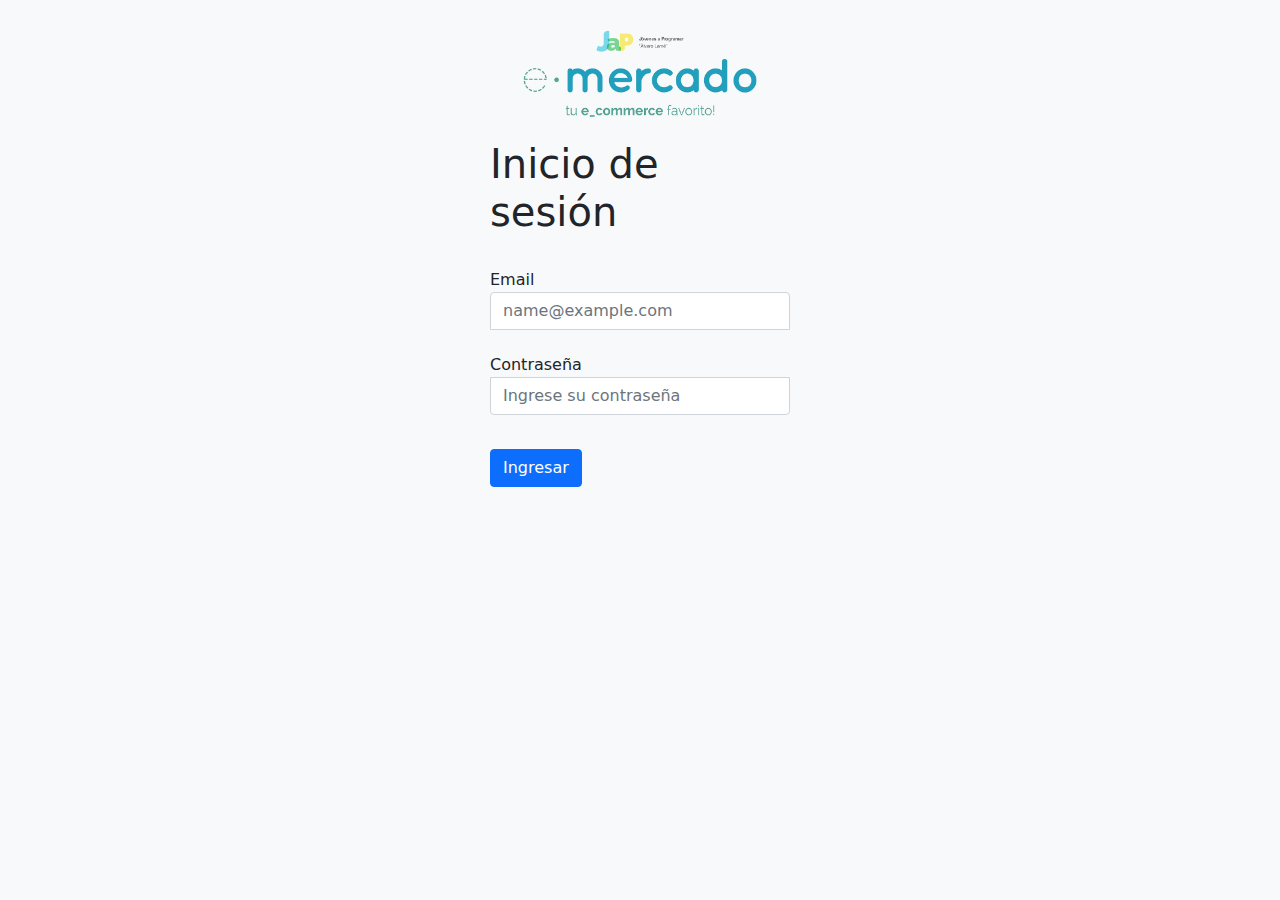
<file: index.html>
<!DOCTYPE html>
<html lang="es">

<head>
  <meta http-equiv="Content-Type" content="text/html; charset=UTF-8">
  <meta name="viewport" content="width=device-width, initial-scale=1, shrink-to-fit=no">
  <title>eMercado - Todo lo que busques está aquí</title>
  
  <link href="https://fonts.googleapis.com/css?family=Raleway:300,300i,400,400i,700,700i,900,900i" rel="stylesheet">
  <link href="css/bootstrap.min.css" rel="stylesheet">
  <link href="css/styles.css" rel="stylesheet">
  <link rel="stylesheet" href="css/login.css">
</head>

<body>
  <div clas="login">
  <main class="page-signin">
    <img src="img\login.png"  width="100%">
    <h1>Inicio de sesión</h1>

    <br>
    <div>
    <label for="email">Email</label>
    <input type="email" id="email" class="form-control"  placeholder="name@example.com", required>
    </div>
    <br>
    
    <div>
      <label for="password">Contraseña</label>
      <input type="password" id= "contraseña" class="form-control" placeholder="Ingrese su contraseña", required>
    </div>
    <br>

    <button class="btn btn-primary" type="button" id= "btnLog" >Ingresar</button>
  </main>
  </div>

  <div class="alert alert-danger alert-dismissible fade" role="alert" id="alert-danger">
    <p>Debe completar todos los campos</p>
    <button type="button" class="btn-close" data-bs-dismiss="alert" aria-label="Close"></button>
  </div>
  
  <script src="js/login.js"></script>
  <script src="js/bootstrap.bundle.min.js"></script>
</body>

</html>
</file>
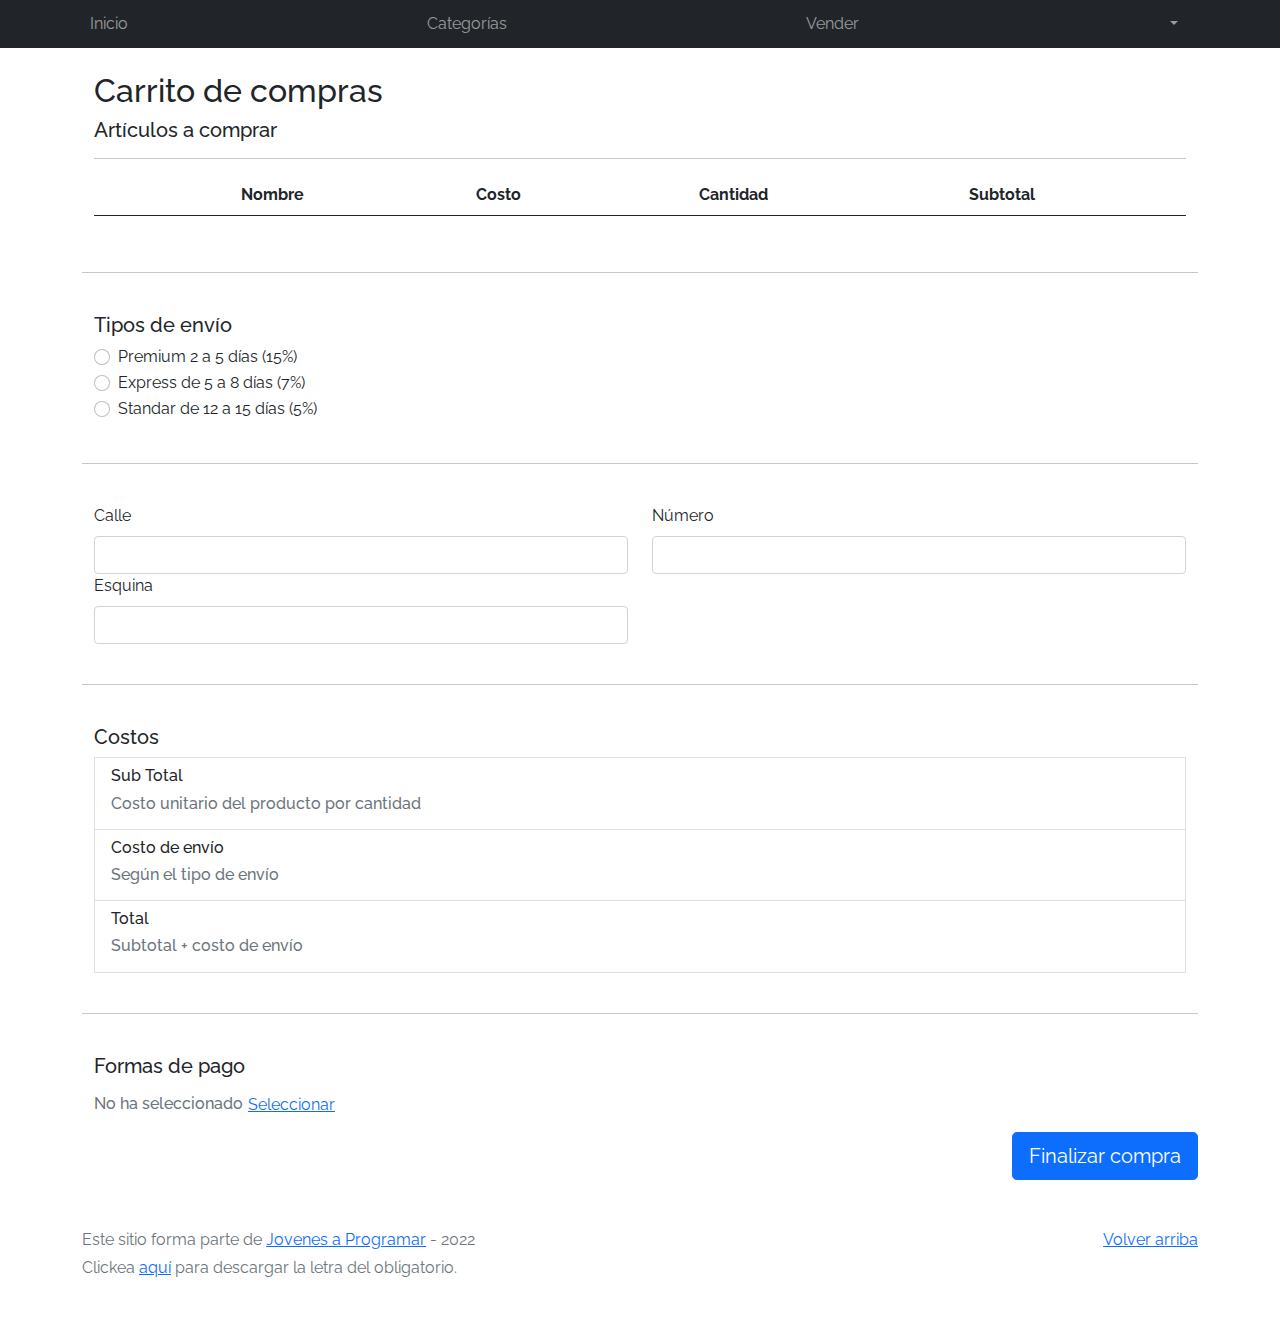
<file: cart.html>
<!DOCTYPE html>
<html lang="es">

<head>
  <meta http-equiv="Content-Type" content="text/html; charset=UTF-8">
  <meta name="viewport" content="width=device-width, initial-scale=1, shrink-to-fit=no">
  <title>eMercado - Todo lo que busques está aquí</title>
  <link href="https://fonts.googleapis.com/css?family=Raleway:300,300i,400,400i,700,700i,900,900i" rel="stylesheet">
  <link href="css/bootstrap.min.css" rel="stylesheet">
  <link href="css/font-awesome.min.css" rel="stylesheet">
  <link href="css/styles.css" rel="stylesheet">
</head>

<body>
  <nav class="navbar navbar-expand-lg navbar-dark bg-dark p-1">
    <div class="container">
      <button class="navbar-toggler" type="button" data-bs-toggle="collapse" data-bs-target="#navbarNav"
        aria-controls="navbarNav" aria-expanded="false" aria-label="Toggle navigation">
        <span class="navbar-toggler-icon"></span>
      </button>
      <div class="collapse navbar-collapse" id="navbarNav">
        <ul class="navbar-nav w-100 justify-content-between">
          <li class="nav-item">
            <a class="nav-link" href="init.html">Inicio</a>
          </li>
          <li class="nav-item">
            <a class="nav-link" href="categories.html">Categorías</a>
          </li>
          <li class="nav-item">
            <a class="nav-link" href="sell.html">Vender</a>
          </li>
          <li class="nav-item">
            <div class="container-fluid">
              <button class="navbar-toggler" type="button" data-bs-toggle="collapse"
                data-bs-target="#navbarNavDarkDropdown" aria-controls="navbarNavDarkDropdown" aria-expanded="false"
                aria-label="Toggle navigation">
                <span class="navbar-toggler-icon"></span>
              </button>
              <div class="collapse navbar-collapse" id="navbarNavDarkDropdown">
                <ul class="navbar-nav">
                  <li class="nav-item dropdown">
                    <a class="nav-link dropdown-toggle" href="#" id="showEmail" role="button" data-bs-toggle="dropdown"
                      aria-expanded="false"></a>
                    <ul class="dropdown-menu dropdown-menu-dark" aria-labelledby="navbarDarkDropdownMenuLink">
                      <li><a class="dropdown-item" href="cart.html">Mi carrito</a></li>
                      <li><a class="dropdown-item" href="my-profile.html">Mi perfil</a></li>
                      <li><a onclick="signOut()" class="dropdown-item" href="index.html">Cerrar sesión</a></li>
                    </ul>
                  </li>
                </ul>
              </div>
            </div>
          </li>
        </ul>
      </div>
    </div>
  </nav>
  <main>
    <div class="container" id="tableContainer">
      <div class="container  col-md-12" id="product-data-container">
        <br>
        <h2>Carrito de compras</h2>
        <h5>Artículos a comprar</h5>
        <hr>
        <table class="table table-hover is-valid" id="tableCart">
          <thead>
            <tr>
              <th class="text-center"></th>
              <th class="text-center">Nombre</th>
              <th class="text-center">Costo</th>
              <th class="text-center">Cantidad</th>
              <th class="text-center">Subtotal</th>
              <th class="text-center"></th>
            </tr>
          </thead>
          <tbody id="tableBody">
          <tbody id="tableBody">
          </tbody>
        </table>
      </div>
      <br>
      <hr>
      <br>
      <div class="container col-md-12" id="formSend">
        <h5>Tipos de envío</h5>
        <div class="checkSend form-check" id="checkSend">
          <input class="typeSendCheck form-check-input" type="radio" name="send" id="premiumSend" value=15
            onclick="costShipping()" required>
          <label class="form-check-label" for="premiumSend">Premium 2 a 5 días (15%)</label>
        </div>
        <div class="checkSend form-check">
          <input class="typeSendCheck form-check-input" type="radio" name="send" id="expressSend" value=7
            onclick="costShipping()" required>
          <label class="form-check-label" for="expressSend">Express de 5 a 8 días (7%)</label>
        </div>
        <div class="checkSend form-check">
          <input class="typeSendCheck form-check-input" type="radio" name="send" id="standarSend" value=5
            onclick="costShipping()" required>
          <label class="form-check-label" for="expressSend">Standar de 12 a 15 días (5%)</label>
        </div>
      </div>
      <div class="invalid-feedback">
        Por favor, seleccione un tipo de envío.
      </div>
      <br>
      <hr>
      <br>
      <div class="container col-md-12" id="adressSend">
        <div class="row">
          <div class="col-6">
            <label for="street" class="form-label">Calle</label>
            <input type="text" class="form-control" aria-label="Street name" id="adressStreet" required>
            <div class="invalid-feedback">
              Por favor, ingrese una calle .
            </div>
          </div>
          <div class="col">
            <label for="number" class="form-label">Número</label>
            <input type="number" class="form-control" aria-label="Number adress" id="adressNumber">
            <div class="invalid-feedback">
              Por favor, ingrese un número.
            </div>
          </div>
          <div class="col-6">
            <label for="corner" class="form-label">Esquina</label>
            <input type="text" class="form-control" aria-label="Corner adress" id="adressCorner">
            <div class="invalid-feedback">
              Por favor, ingrese una esquina.
            </div>
          </div>
        </div>
      </div>
      <br>
      <hr>
      <br>
      <div class="container col-md-12 " id="costContainer">
        <h5>Costos</h5>
        <div class="list-group-item ">
          <div class="row ">
            <div class="col ">
              <div class="d-flex flex-row justify-content-between ">
                <div class="subTotalContainer">
                  <h6>Sub Total</h6>
                  <h6 class="text-muted fs-6">Costo unitario del producto por cantidad</h6>
                </div>
                <div class="d-flex justify-content-end">
                  <span class="p-2" id="subTotalContainer"></span>
                </div>
              </div>
            </div>
          </div>
        </div>
        <div class="list-group-item">
          <div class="row">
            <div class="col">
              <div class="d-flex flex-row  justify-content-between">
                <div>
                  <h6>Costo de envío</h6>
                  <h6 class="text-muted fs-6">Según el tipo de envío</h6>
                </div>
                <div class="d-flex justify-content-end">
                  <span class="p-2" id="shippingCostContainer"></span>
                </div>
              </div>
            </div>
          </div>
        </div>
        <div class="list-group-item">
          <div class="row">
            <div class="col">
              <div class="d-flex flex-row  justify-content-between">
                <div>
                  <h6>Total</h6>
                  <h6 class="text-muted fs-6">Subtotal + costo de envío</h6>
                </div>
                <div class="d-flex justify-content-end">
                  <span class="p-2" id="totalCostContainer"></span>
                </div>
              </div>
            </div>
          </div>
        </div>
      </div>
      <br>
      <hr>
      <br>
      <div class="container" id="paymentFormContainer">
        <h5>Formas de pago</h5>
        <div class="col-sm-12">
          <h6 class="text-muted fs-6" id="selectPayment"><span id="selectPaymentID">No ha seleccionado</span>
            <button type="button" class="btn btn-link ps-0" data-bs-toggle="modal" data-bs-target="#modalTerminos"
              id="btnCheckModal"> Seleccionar</button>
          </h6>
          <div id="invalidCheckFeedback" class="invalid-feedback">
            Debe seleccionar una forma de pago.
          </div>
        </div>

      </div>
      <div class="modal fade" id="modalTerminos" tabindex="-1" role="dialog" aria-labelledby="exampleModalLabel"
        aria-hidden="true">
        <div class="modal-dialog" role="document">
          <div class="modal-content">
            <div class="modal-header">
              <h1 class="modal-title fs-5"><b>Forma de pago</b></h1>
            </div>
            <div class="modal-body">
              <div class="form-check" id="paymentCheck">
                <input class="form-check-input" type="radio" name="paymentForm" id="paymentCard">
                <label class="form-check-label" for="paymentForm1">Tarjeta de crédito</label>
                <hr>
                <div class="row">
                  <div class="col-6">
                    <label for="street">Número de tarjeta</label>
                    <input type="text" class="creditCard form-control " id="cardNumber">
                    <div class="invalid-feedback">
                      Por favor, ingrese el número de su tarjeta.
                    </div>
                  </div>
                  <div class="col">
                    <label for="number">Código de seguridad</label>
                    <input type="text" class="creditCard form-control" id="cardSegurity">
                    <div class="invalid-feedback">
                      Por favor, ingrese el código de seguridad de su tarjeta.
                    </div>
                  </div>
                  <div class="col-6">
                    <label for="corner">Vencimiento (MM/AA)</label>
                    <input type="text" class="creditCard form-control" id="cardExpiration">
                    <div class="invalid-feedback">
                      Por favor, ingrese el vencimiento de su tarjeta.
                    </div>
                  </div>
                </div>
                <br>
                <input class="form-check-input" type="radio" name="paymentForm" id="paymentBank">
                <label class="form-check-label" for="paymentForm2">Transferencia bancaria</label>
                <hr>
                <div class="row">
                  <div class="col-6">
                    <label for="street">Número de cuenta</label>
                    <input type="text" class="form-control" aria-label="bankNumber" id="bankNumber">
                    <div class="invalid-feedback">
                      Por favor, ingrese su número de cuenta bancaria.
                    </div>
                  </div>
                </div>
              </div>
              <hr>
              <div class="modal-footer">
                <button type="button" class="btn btn-secondary" data-bs-dismiss="modal"
                  id="btnClosePayment">Close</button>
              </div>
            </div>
          </div>
        </div>
      </div>
      <div style="text-align: right">
        <button class="btn btn-primary btn-lg btn-block" type="button" id="btnCheckout" onclick="checkout()">Finalizar
          compra</button>
      </div>
    </div>
    </div>
    <div class="alert alert-success alert-dismissible fade" role="alert" id="alert-success">
      <p>¡Has comprado con éxito!</p>
      <button id="btn-close-success-alert" type="button" class="btn-close" data-bs-dismiss="alert" aria-label="Close"></button>
    </div>
    <div class="alert alert-danger alert-dismissible fade" role="alert" id="alert-danger">
      <p>Por favor, verifique que todos los campos sean válidos.</p>
      <button type="button" class="btn-close" data-bs-dismiss="alert" aria-label="Close"></button>
    </div>
  </main>
  <footer class="text-muted">
    <div class="container">
      <p class="float-end">
        <a href="#">Volver arriba</a>
      </p>
      <p>Este sitio forma parte de <a href="https://jovenesaprogramar.edu.uy/" target="_blank">Jovenes a Programar</a> -
        2022</p>
      <p>Clickea <a target="_blank" href="Letra.pdf">aquí</a> para descargar la letra del obligatorio.</p>
    </div>
  </footer>
  <div id="spinner-wrapper">
    <div class="lds-ring">
      <div></div>
      <div></div>
      <div></div>
      <div></div>
    </div>
  </div>
  <script src="js/bootstrap.bundle.min.js"></script>
  <script src="js/init.js"></script>
  <script src="js/cart.js"></script>
</body>

</html>
</file>
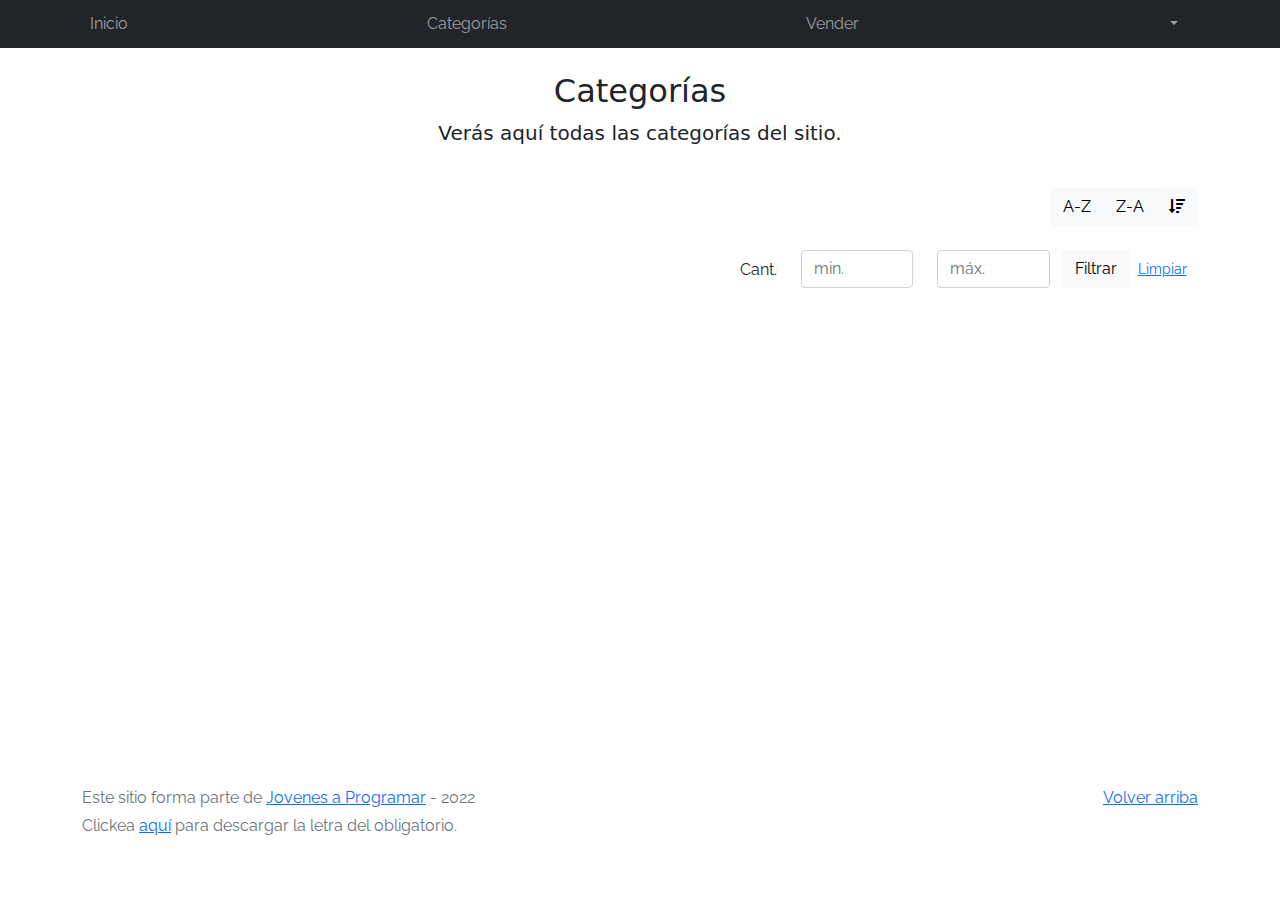
<file: categories.html>
<!DOCTYPE html>
<html lang="es">

<head>
  <meta http-equiv="Content-Type" content="text/html; charset=UTF-8">
  <meta name="viewport" content="width=device-width, initial-scale=1, shrink-to-fit=no">
  <title>eMercado - Todo lo que busques está aquí</title>

  <link href="https://fonts.googleapis.com/css?family=Raleway:300,300i,400,400i,700,700i,900,900i" rel="stylesheet">
  <link href="css/font-awesome.min.css" rel="stylesheet">
  <link href="css/bootstrap.min.css" rel="stylesheet">
  <link href="css/styles.css" rel="stylesheet">
</head>

<body>
  <nav class="navbar navbar-expand-lg navbar-dark bg-dark p-1">
    <div class="container">
      <button class="navbar-toggler" type="button" data-bs-toggle="collapse" data-bs-target="#navbarNav"
        aria-controls="navbarNav" aria-expanded="false" aria-label="Toggle navigation">
        <span class="navbar-toggler-icon"></span>
      </button>
      <div class="collapse navbar-collapse" id="navbarNav">
        <ul class="navbar-nav w-100 justify-content-between">
          <li class="nav-item">
            <a class="nav-link" href="init.html">Inicio</a>
          </li>
          <li class="nav-item">
            <a class="nav-link" href="categories.html">Categorías</a>
          </li>
          <li class="nav-item">
            <a class="nav-link" href="sell.html">Vender</a>
          </li>
          <li class="nav-item">
            <div class="container-fluid">
              <button class="navbar-toggler" type="button" data-bs-toggle="collapse"
                data-bs-target="#navbarNavDarkDropdown" aria-controls="navbarNavDarkDropdown" aria-expanded="false"
                aria-label="Toggle navigation">
                <span class="navbar-toggler-icon"></span>
              </button>
              <div class="collapse navbar-collapse" id="navbarNavDarkDropdown">
                <ul class="navbar-nav">
                  <li class="nav-item dropdown">
                    <a class="nav-link dropdown-toggle" href="#" id="showEmail" role="button" data-bs-toggle="dropdown"
                      aria-expanded="false"></a>
                    <ul class="dropdown-menu dropdown-menu-dark" aria-labelledby="navbarDarkDropdownMenuLink">
                      <li><a class="dropdown-item" href="cart.html">Mi carrito</a></li>
                      <li><a class="dropdown-item" href="my-profile.html">Mi perfil</a></li>
                      <li><a onclick="signOut()" class="dropdown-item" href="index.html">Cerrar sesión</a></li>
                    </ul>
                  </li>
                </ul>
              </div>
            </div>
          </li>
        </ul>
      </div>
    </div>
  </nav>
  <main class="pb-5">
    <div class="text-center p-4">
      <h2>Categorías</h2>
      <p class="lead">Verás aquí todas las categorías del sitio.</p>
    </div>
    <div class="container">
      <div class="row">
        <div class="col text-end">
          <div class="btn-group btn-group-toggle mb-4" data-bs-toggle="buttons">
            <input type="radio" class="btn-check" name="options" id="sortAsc">
            <label class="btn btn-light" for="sortAsc">A-Z</label>
            <input type="radio" class="btn-check" name="options" id="sortDesc">
            <label class="btn btn-light" for="sortDesc">Z-A</label>
            <input type="radio" class="btn-check" name="options" id="sortByCount" checked>
            <label class="btn btn-light" for="sortByCount"><i class="fas fa-sort-amount-down mr-1"></i></label>
          </div>
        </div>
      </div>
      <div class="row">
        <div class="col-lg-6 offset-lg-6 col-md-12 mb-1 container">
          <div class="row container p-0 m-0">
            <div class="col">
              <p class="font-weight-normal text-end my-2">Cant.</p>
            </div>
            <div class="col">
              <input class="form-control" type="number" placeholder="min." id="rangeFilterCountMin">
            </div>
            <div class="col">
              <input class="form-control" type="number" placeholder="máx." id="rangeFilterCountMax">
            </div>
            <div class="col-3 p-0">
              <div class="btn-group" role="group">
                <button class="btn btn-light btn-block" id="rangeFilterCount">Filtrar</button>
                <button class="btn btn-link btn-sm" id="clearRangeFilter">Limpiar</button>
              </div>
            </div>
          </div>
        </div>
      </div>
      <div class="row">
        <div class="list-group" id="cat-list-container">
        </div>
      </div>
    </div>
  </main>
  <footer class="text-muted">
    <div class="container">
      <p class="float-end">
        <a href="#">Volver arriba</a>
      </p>
      <p>Este sitio forma parte de <a href="https://jovenesaprogramar.edu.uy/" target="_blank">Jovenes a Programar</a> -
        2022</p>
      <p>Clickea <a target="_blank" href="Letra.pdf">aquí</a> para descargar la letra del obligatorio.</p>
    </div>
  </footer>
  <div id="spinner-wrapper">
    <div class="lds-ring">
      <div></div>
      <div></div>
      <div></div>
      <div></div>
    </div>
  </div>
  <script src="js/bootstrap.bundle.min.js"></script>
  <script src="js/init.js"></script>
  <script src="js/categories.js"></script>
</body>

</html>
</file>
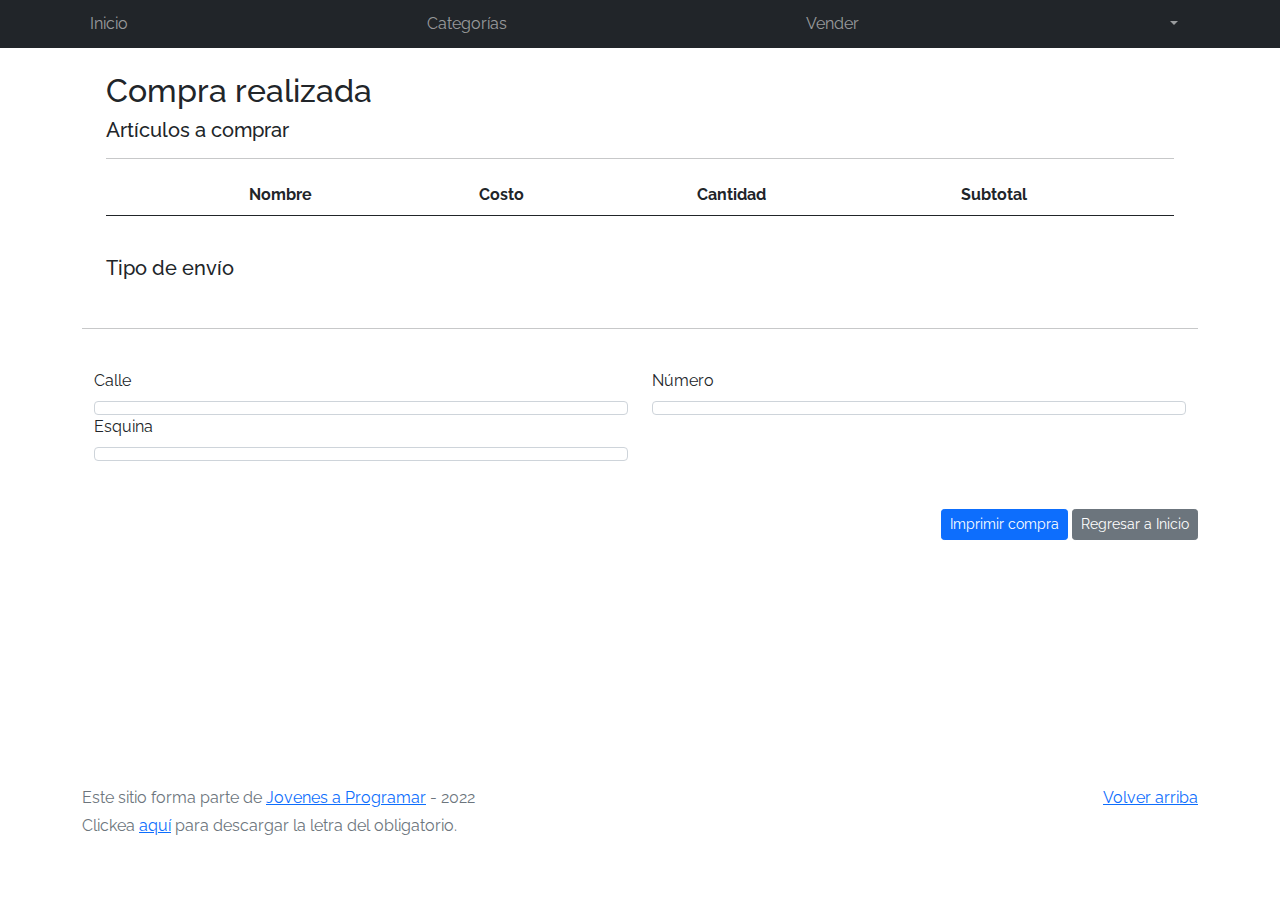
<file: finalcart.html>
<!DOCTYPE html>
<html lang="es">

<head>
  <meta http-equiv="Content-Type" content="text/html; charset=UTF-8">
  <meta name="viewport" content="width=device-width, initial-scale=1, shrink-to-fit=no">
  <title>eMercado - Todo lo que busques está aquí</title>
  <link href="https://fonts.googleapis.com/css?family=Raleway:300,300i,400,400i,700,700i,900,900i" rel="stylesheet">
  <link href="css/bootstrap.min.css" rel="stylesheet">
  <link href="css/styles.css" rel="stylesheet">
  <style>
    .bd-placeholder-img {
      font-size: 1.125rem;
      text-anchor: middle;
      -webkit-user-select: none;
      -moz-user-select: none;
      -ms-user-select: none;
      user-select: none;
    }

    @media (min-width: 768px) {
      .bd-placeholder-img-lg {
        font-size: 3.5rem;
      }
    }
  </style>
</head>

<body>
  <nav class="navbar navbar-expand-lg navbar-dark bg-dark p-1">
    <div class="container">
      <button class="navbar-toggler" type="button" data-bs-toggle="collapse" data-bs-target="#navbarNav"
        aria-controls="navbarNav" aria-expanded="false" aria-label="Toggle navigation">
        <span class="navbar-toggler-icon"></span>
      </button>
      <div class="collapse navbar-collapse" id="navbarNav">
        <ul class="navbar-nav w-100 justify-content-between">
          <li class="nav-item">
            <a class="nav-link" href="init.html">Inicio</a>
          </li>
          <li class="nav-item">
            <a class="nav-link" href="categories.html">Categorías</a>
          </li>
          <li class="nav-item">
            <a class="nav-link" href="sell.html">Vender</a>
          </li>
          <li class="nav-item">
            <div class="container-fluid">
              <button class="navbar-toggler" type="button" data-bs-toggle="collapse"
                data-bs-target="#navbarNavDarkDropdown" aria-controls="navbarNavDarkDropdown" aria-expanded="false"
                aria-label="Toggle navigation">
                <span class="navbar-toggler-icon"></span>
              </button>
              <div class="collapse navbar-collapse" id="navbarNavDarkDropdown">
                <ul class="navbar-nav">
                  <li class="nav-item dropdown">
                    <a class="nav-link dropdown-toggle" href="#" id="showEmail" role="button" data-bs-toggle="dropdown"
                      aria-expanded="false"></a>
                    <ul class="dropdown-menu dropdown-menu-dark" aria-labelledby="navbarDarkDropdownMenuLink">
                      <li><a class="dropdown-item" href="cart.html">Mi carrito</a></li>
                      <li><a class="dropdown-item" href="my-profile.html">Mi perfil</a></li>
                      <li><a onclick="signOut()" class="dropdown-item" href="index.html">Cerrar sesión</a></li>
                    </ul>
                  </li>
                </ul>
              </div>
            </div>
          </li>
        </ul>
      </div>
    </div>
  </nav>
  <main>
    <div class="container">
      <div class="container" id="tableContainer">
        <div class="container" id="product-data-container">
          <br>
          <h2>Compra realizada</h2>
          <h5>Artículos a comprar</h5>
          <hr>
          <table class="table" id="tableCart">
            <thead>
              <tr>
                <th class="text-center"></th>
                <th class="text-center">Nombre</th>
                <th class="text-center">Costo</th>
                <th class="text-center">Cantidad</th>
                <th class="text-center">Subtotal</th>
                <th class="text-center"></th>
              </tr>
            </thead>
            <tbody id="tableBodyShippin">
            </tbody>
          </table>
        </div>
        <br>
        <div class="container" id="formSend">
          <h5>Tipo de envío</h5>
          <h6><span id="typeSendShipping"></h6></span>
        </div>
      </div>
      <br>
      <hr>
      <br>
      <div class="container" id="adressSend">
        <div class="row">
          <div class="col-6">
            <label for="street" class="form-label">Calle</label>
            <div type="text" class="form-control" aria-label="Street name" id="adressStreetShipping"></div>
          </div>
          <br>
          <div class="col">
            <label for="number" class="form-label">Número</label>
            <div type="number" class="form-control" aria-label="Number adress" id="adressNumberShipping"></div>
          </div>
          <br>

          <div class="col-6">
            <label for="corner" class="form-label">Esquina</label>
            <div type="text" class="form-control" aria-label="Corner adress" id="adressCornerShipping"></div>
          </div>
        </div>
      </div>
      <br>
      <br>
      <div style="text-align: right">
        <button class="btn btn-primary btn-sm btn-block" type="button" id="btnSharp" onclick="checkout()">Imprimir compra</button>
        <button class="btn btn-secondary btn-sm btn-block" type="button" id="btnInit" onclick="checkout()">Regresar
          a Inicio</button>
      </div>
    </div>
  </main>
  <footer class="text-muted">
    <div class="container">
      <p class="float-end">
        <a href="#">Volver arriba</a>
      </p>
      <p>Este sitio forma parte de <a href="https://jovenesaprogramar.edu.uy/" target="_blank">Jovenes a Programar</a> -
        2022</p>
      <p>Clickea <a target="_blank" href="Letra.pdf">aquí</a> para descargar la letra del obligatorio.</p>
    </div>
  </footer>
  <script src="js/bootstrap.bundle.min.js"></script>
  <script src="js/init.js"></script>
  <script src="js/finalcart.js"></script>
</body>

</html>
</file>
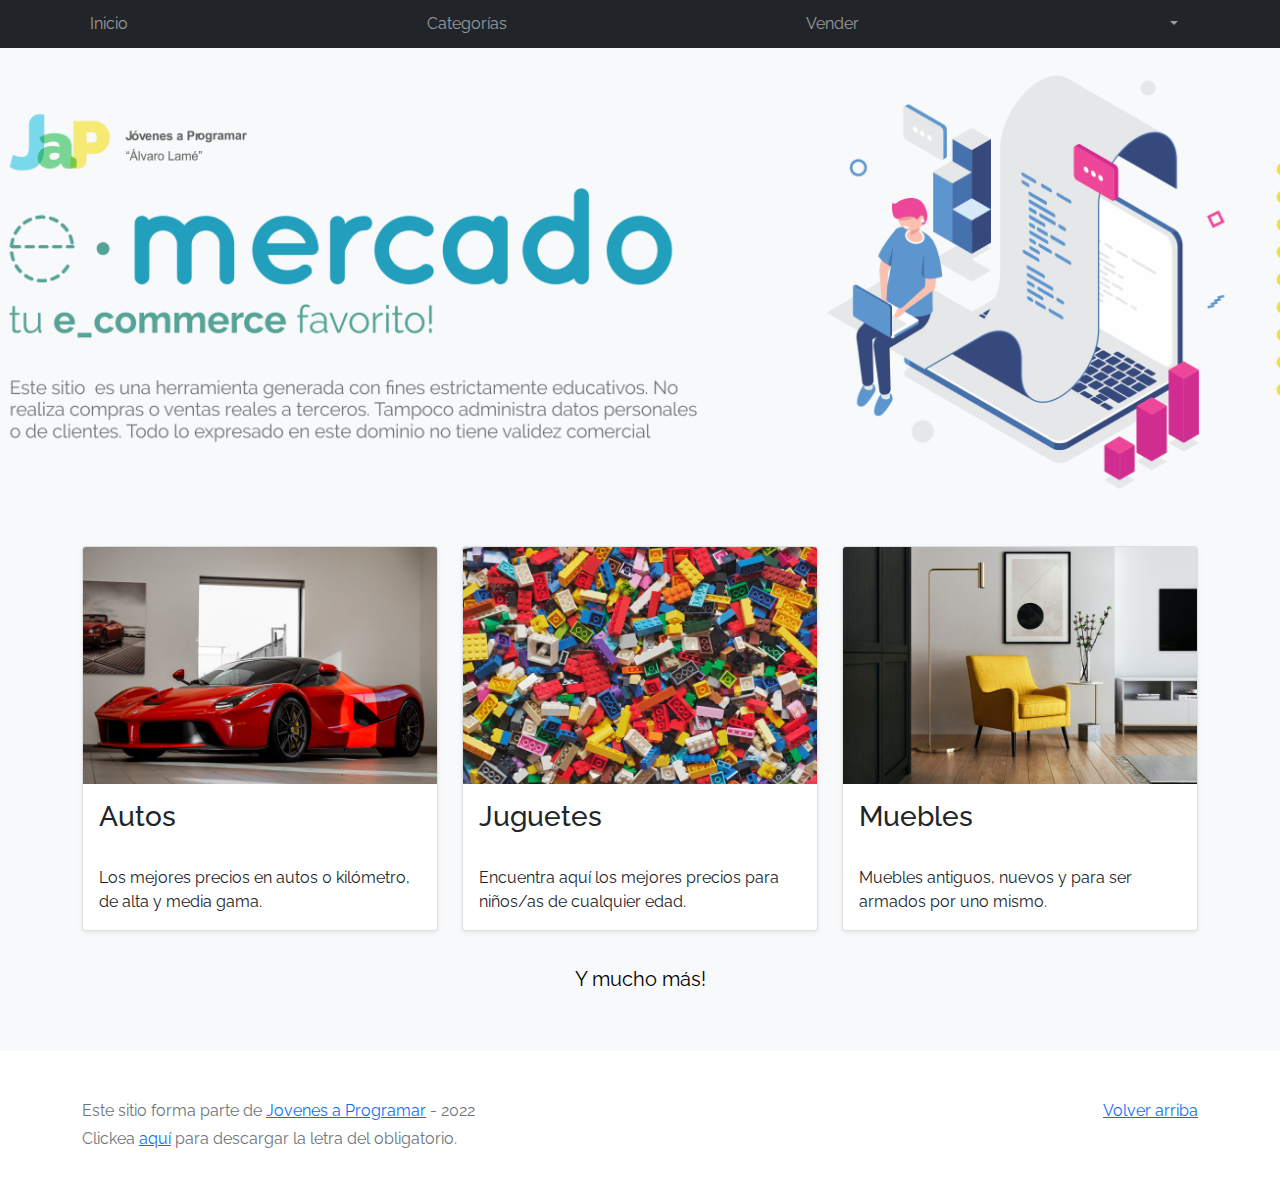
<file: init.html>
<!DOCTYPE html>
<html lang="es">
<head>
  <meta http-equiv="Content-Type" content="text/html; charset=UTF-8">
  <meta name="viewport" content="width=device-width, initial-scale=1, shrink-to-fit=no">
  <title>eMercado - Todo lo que busques está aquí</title>

  <link href="https://fonts.googleapis.com/css?family=Raleway:300,300i,400,400i,700,700i,900,900i" rel="stylesheet">
  <link href="css/bootstrap.min.css" rel="stylesheet">
  <link href="css/styles.css" rel="stylesheet">
</head>
<body>
  <nav class="navbar navbar-expand-lg navbar-dark bg-dark p-1">
    <div class="container">
      <button class="navbar-toggler" type="button" data-bs-toggle="collapse" data-bs-target="#navbarNav"
        aria-controls="navbarNav" aria-expanded="false" aria-label="Toggle navigation">
        <span class="navbar-toggler-icon"></span>
      </button>
      <div class="collapse navbar-collapse" id="navbarNav">
        <ul class="navbar-nav w-100 justify-content-between">
          <li class="nav-item">
            <a class="nav-link" href="init.html">Inicio</a>
          </li>
          <li class="nav-item">
            <a class="nav-link" href="categories.html">Categorías</a>
          </li>
          <li class="nav-item">
            <a class="nav-link" href="sell.html">Vender</a>
          </li>
          <li class="nav-item">
            <div class="container-fluid">
              <button class="navbar-toggler" type="button" data-bs-toggle="collapse"
                data-bs-target="#navbarNavDarkDropdown" aria-controls="navbarNavDarkDropdown" aria-expanded="false"
                aria-label="Toggle navigation">
                <span class="navbar-toggler-icon"></span>
              </button>
              <div class="collapse navbar-collapse" id="navbarNavDarkDropdown">
                <ul class="navbar-nav">
                  <li class="nav-item dropdown">
                    <a class="nav-link dropdown-toggle" href="#" id="showEmail" role="button" data-bs-toggle="dropdown"
                      aria-expanded="false"></a>
                    <ul class="dropdown-menu dropdown-menu-dark" aria-labelledby="navbarDarkDropdownMenuLink">
                      <li><a class="dropdown-item" href="cart.html">Mi carrito</a></li>
                      <li><a class="dropdown-item" href="my-profile.html">Mi perfil</a></li>
                      <li><a onclick="signOut()" class="dropdown-item" href="index.html">Cerrar sesión</a></li>
                    </ul>
                  </li>
                </ul>
              </div>
            </div>
          </li>
        </ul>
      </div>
    </div>
  </nav>
  <main>
    <div class="jumbotron text-center"></div>
    <div class="album py-5 bg-light">
      <div class="container">
        <div class="row">
          <div class="col-md-4">
            <div class="card mb-4 shadow-sm custom-card cursor-active" id="autos">
              <img class="bd-placeholder-img card-img-top" src="img/cars_index.jpg"
                alt="Imgagen representativa de la categoría 'Autos'">
              <h3 class="m-3">Autos</h3>
              <div class="card-body">
                <p class="card-text">Los mejores precios en autos 0 kilómetro, de alta y media gama.</p>
              </div>
            </div>
          </div>
          <div class="col-md-4">
            <div class="card mb-4 shadow-sm custom-card cursor-active" id="juguetes">
              <img class="bd-placeholder-img card-img-top" src="img/toys_index.jpg"
                alt="Imgagen representativa de la categoría 'Juguetes'">
              <h3 class="m-3">Juguetes</h3>
              <div class="card-body">
                <p class="card-text">Encuentra aquí los mejores precios para niños/as de cualquier edad.</p>
              </div>
            </div>
          </div>
          <div class="col-md-4">
            <div class="card mb-4 shadow-sm custom-card cursor-active" id="muebles">
              <img class="bd-placeholder-img card-img-top" src="img/furniture_index.jpg"
                alt="Imgagen representativa de la categoría 'Muebles'">
              <h3 class="m-3">Muebles</h3>
              <div class="card-body">
                <p class="card-text">Muebles antiguos, nuevos y para ser armados por uno mismo.</p>
              </div>
            </div>
          </div>
        </div>
        <div class="row">
          <a class="btn btn-light btn-lg btn-block" href="categories.html">Y mucho más!</a>
        </div>
      </div>
    </div>
  </main>
  <footer class="text-muted">
    <div class="container">
      <p class="float-end">
        <a href="#">Volver arriba</a>
      </p>
      <p>Este sitio forma parte de <a href="https://jovenesaprogramar.edu.uy/" target="_blank">Jovenes a Programar</a> -
        2022</p>
      <p>Clickea <a target="_blank" href="Letra.pdf">aquí</a> para descargar la letra del obligatorio.</p>
    </div>
  </footer>
  <script src="js/bootstrap.bundle.min.js"></script>
  <script src="js/index.js"></script>
  <script src="js/init.js"></script>
</body>

</html>
</file>
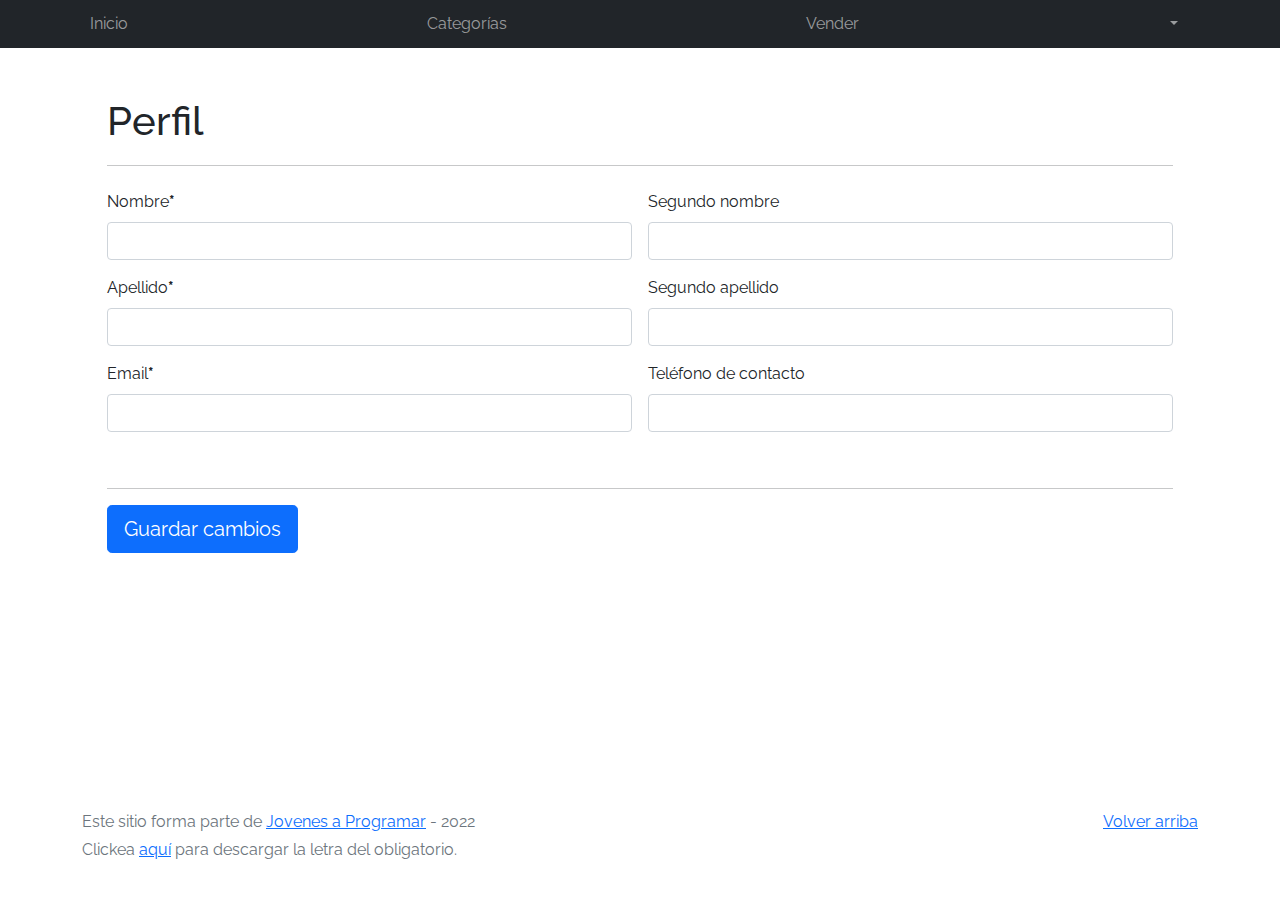
<file: my-profile.html>
<!DOCTYPE html>
<html lang="es">

<head>
  <meta http-equiv="Content-Type" content="text/html; charset=UTF-8">
  <meta name="viewport" content="width=device-width, initial-scale=1, shrink-to-fit=no">
  <title>eMercado - Todo lo que busques está aquí</title>
  <link href="https://fonts.googleapis.com/css?family=Raleway:300,300i,400,400i,700,700i,900,900i" rel="stylesheet">
  <link href="css/bootstrap.min.css" rel="stylesheet">
  <link href="css/styles.css" rel="stylesheet">
  <style>
    .bd-placeholder-img {
      font-size: 1.125rem;
      text-anchor: middle;
      -webkit-user-select: none;
      -moz-user-select: none;
      -ms-user-select: none;
      user-select: none;
    }

    @media (min-width: 768px) {
      .bd-placeholder-img-lg {
        font-size: 3.5rem;
      }
    }
  </style>
</head>

<body>
  <nav class="navbar navbar-expand-lg navbar-dark bg-dark p-1">
    <div class="container">
      <button class="navbar-toggler" type="button" data-bs-toggle="collapse" data-bs-target="#navbarNav"
        aria-controls="navbarNav" aria-expanded="false" aria-label="Toggle navigation">
        <span class="navbar-toggler-icon"></span>
      </button>
      <div class="collapse navbar-collapse" id="navbarNav">
        <ul class="navbar-nav w-100 justify-content-between">
          <li class="nav-item">
            <a class="nav-link" href="init.html">Inicio</a>
          </li>
          <li class="nav-item">
            <a class="nav-link" href="categories.html">Categorías</a>
          </li>
          <li class="nav-item">
            <a class="nav-link" href="sell.html">Vender</a>
          </li>
          <li class="nav-item">
            <div class="container-fluid">
              <button class="navbar-toggler" type="button" data-bs-toggle="collapse"
                data-bs-target="#navbarNavDarkDropdown" aria-controls="navbarNavDarkDropdown" aria-expanded="false"
                aria-label="Toggle navigation">
                <span class="navbar-toggler-icon"></span>
              </button>
              <div class="collapse navbar-collapse" id="navbarNavDarkDropdown">
                <ul class="navbar-nav">
                  <li class="nav-item dropdown">
                    <a class="nav-link dropdown-toggle" href="#" id="showEmail" role="button" data-bs-toggle="dropdown"
                      aria-expanded="false"></a>
                    <ul class="dropdown-menu dropdown-menu-dark" aria-labelledby="navbarDarkDropdownMenuLink">
                      <li><a class="dropdown-item" href="cart.html">Mi carrito</a></li>
                      <li><a class="dropdown-item" href="my-profile.html">Mi perfil</a></li>
                      <li><a onclick="signOut()" class="dropdown-item" href="index.html">Cerrar sesión</a></li>
                    </ul>
                  </li>
                </ul>
              </div>
            </div>
          </li>
        </ul>
      </div>
    </div>
  </nav>
  <main>
    <div class="container">
      <form action="#" method="get" class="row mt-4">
        <div class="col" style="margin: 25px">
          <div class="row g-3" style="margin-bottom: -20px">
            <div class="col-sm-6">
              <h1 class="mb-3">Perfil</h1>
              <h5 class="mb-3" id="idProfile"></h5>
            </div>
           
          </div>
          <hr class="my-4">
          <div class="row g-3">
            <div class="col-sm-6">
              <label for="name" class="form-label">Nombre<b>*</b></label>
              <input type="text" class="form-control" id="userName" required>
              <div class="invalid-feedback">
                Por favor, ingrese su nombre.
              </div>
            </div>
            <div class="col-sm-6">
              <label for="secondName" class="form-label">Segundo nombre</label>
              <input type="text" class="form-control" id="userSecondName">
            </div>

            <div class="col-sm-6">
              <label for="lastname" class="form-label">Apellido<b>*</b></label>
              <input type="text" class="form-control" id="userLastname">
              <div class="invalid-feedback">
                Por favor, ingrese su apellido.
              </div>
            </div>

            <div class="col-sm-6">
              <label for="secondLastname" class="form-label">Segundo apellido</label>
              <input type="text" class="form-control" id="userSecondLastname">
            </div>

            <div class="col-sm-6">
              <label for="email" class="form-label">Email<b>*</b></label>
              <input type="email" class="form-control" id="userEmail">
              <div class="invalid-feedback">
                Por favor, ingrese su e-mail.
              </div>
            </div>

            <div class="col-sm-6">
              <label for="number" class="form-label">Teléfono de contacto</label>
              <input type="phone" class="form-control" id="userPhoneNumber">
            </div>
           
            <div>
              <br>
              <hr>
              <button class="btn btn-primary btn-lg btn-block" type="button" id="btnSaveProfile">Guardar
                cambios</button>
            </div>
          </div>
        </div>
        <div class="alert alert-success alert-dismissible fade" role="alert" id="alert-success">
          <p>Se ha registrado correctamente</p>
          <button type="button" class="btn-close" data-bs-dismiss="alert" aria-label="Close"></button>
        </div>
        <div class="alert alert-danger alert-dismissible fade" role="alert" id="alert-danger">
          <p>Por favor, revise los campos obligatorios.</p>
          <button type="button" class="btn-close" data-bs-dismiss="alert" aria-label="Close"></button>
        </div>

      </form>
    </div>
    </div>
  </main>
  <footer class="text-muted">
    <div class="container">
      <p class="float-end">
        <a href="#">Volver arriba</a>
      </p>
      <p>Este sitio forma parte de <a href="https://jovenesaprogramar.edu.uy/" target="_blank">Jovenes a Programar</a> -
        2022</p>
      <p>Clickea <a target="_blank" href="Letra.pdf">aquí</a> para descargar la letra del obligatorio.</p>
    </div>
  </footer>
  <script src="js/bootstrap.bundle.min.js"></script>
  <script src="js/init.js"></script>
  <script src="js/my-profile.js"></script>
</body>

</html>
</file>
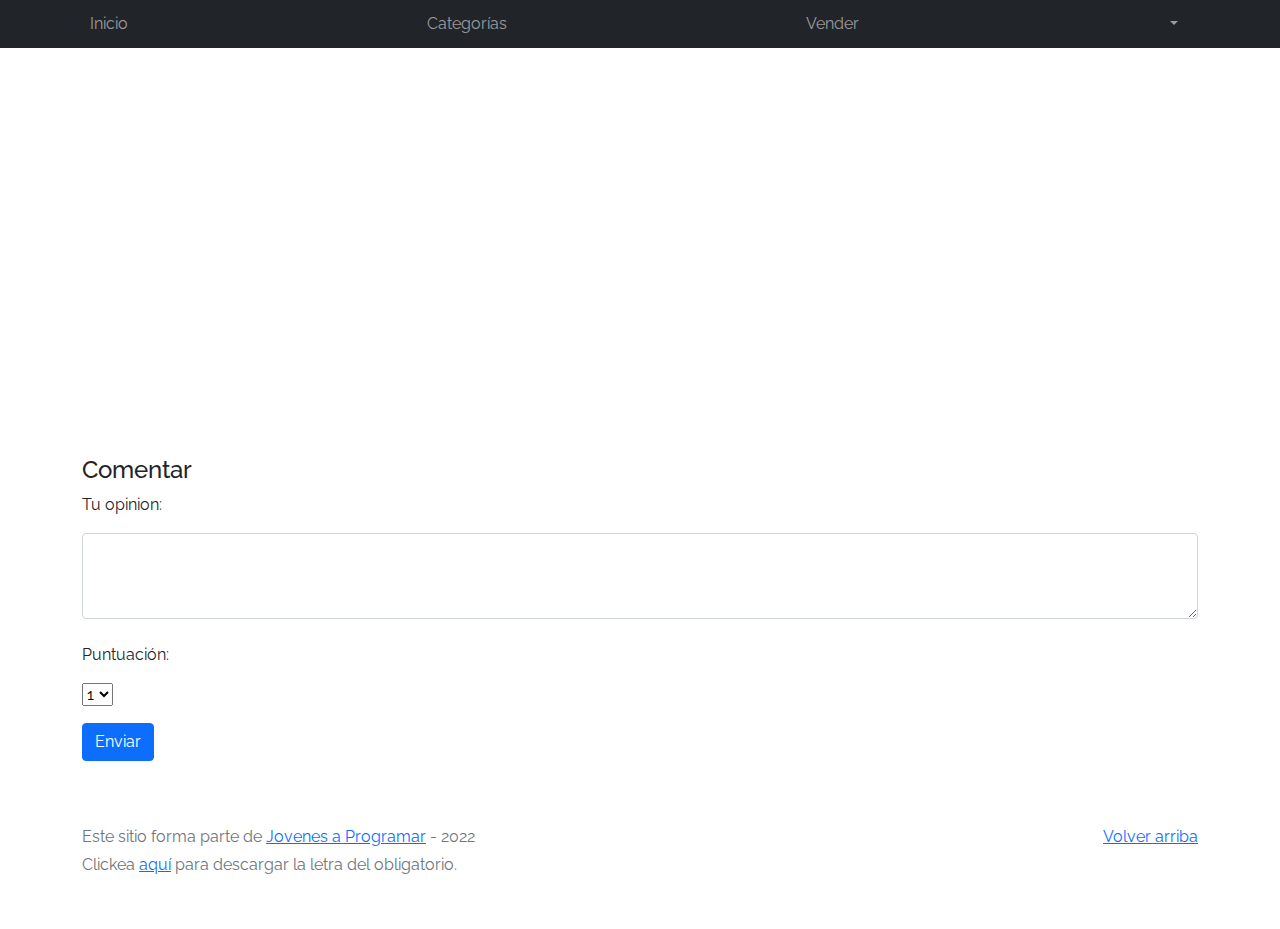
<file: product-info.html>
<!DOCTYPE html>
<html lang="es">

<head>
  <meta http-equiv="Content-Type" content="text/html; charset=UTF-8">
  <meta name="viewport" content="width=device-width, initial-scale=1, shrink-to-fit=no">
  <title>eMercado - Todo lo que busques está aquí</title>

  <link href="https://fonts.googleapis.com/css?family=Raleway:300,300i,400,400i,700,700i,900,900i" rel="stylesheet">
  <link href="css/font-awesome.min.css" rel="stylesheet">
  <link href="css/bootstrap.min.css" rel="stylesheet">
  <link href="css/styles.css" rel="stylesheet">
  <link rel="stylesheet" href="https://cdnjs.cloudflare.com/ajax/libs/font-awesome/4.7.0/css/font-awesome.min.css">
  <style>
    .score {
      color: orange;
    }

    .notScore {
      color: black;
    }
  </style>
</head>

<body>
  <nav class="navbar navbar-expand-lg navbar-dark bg-dark p-1">
    <div class="container">
      <button class="navbar-toggler" type="button" data-bs-toggle="collapse" data-bs-target="#navbarNav"
        aria-controls="navbarNav" aria-expanded="false" aria-label="Toggle navigation">
        <span class="navbar-toggler-icon"></span>
      </button>
      <div class="collapse navbar-collapse" id="navbarNav">
        <ul class="navbar-nav w-100 justify-content-between">
          <li class="nav-item">
            <a class="nav-link" href="init.html">Inicio</a>
          </li>
          <li class="nav-item">
            <a class="nav-link" href="categories.html">Categorías</a>
          </li>
          <li class="nav-item">
            <a class="nav-link" href="sell.html">Vender</a>
          </li>
          <li class="nav-item">
            <div class="container-fluid">
              <button class="navbar-toggler" type="button" data-bs-toggle="collapse"
                data-bs-target="#navbarNavDarkDropdown" aria-controls="navbarNavDarkDropdown" aria-expanded="false"
                aria-label="Toggle navigation">
                <span class="navbar-toggler-icon"></span>
              </button>
              <div class="collapse navbar-collapse" id="navbarNavDarkDropdown">
                <ul class="navbar-nav">
                  <li class="nav-item dropdown">
                    <a class="nav-link dropdown-toggle" href="#" id="showEmail" role="button" data-bs-toggle="dropdown"
                      aria-expanded="false"></a>
                    <ul class="dropdown-menu dropdown-menu-dark" aria-labelledby="navbarDarkDropdownMenuLink">
                      <li><a class="dropdown-item" href="cart.html">Mi carrito</a></li>
                      <li><a class="dropdown-item" href="my-profile.html">Mi perfil</a></li>
                      <li><a onclick="signOut()" class="dropdown-item" href="index.html">Cerrar sesión</a></li>
                    </ul>
                  </li>
                </ul>
              </div>
            </div>
          </li>
        </ul>
      </div>
    </div>
  </nav>
  <main>
    <div class="container" id="product-data-container">
    </div>
    <div class="container" id="ilustrativeImages">
      <div id="carouselExampleControls" class="carousel slide" data-bs-ride="carousel">
        <div class="carousel-inner" id="carouselImages">
        </div>
      </div>
    </div>
    <br>
    <div class="container" id="product-comment-container">
    </div>
    <br>
    <div class="container" id="add-comment-container">
      <h4>Comentar</h4>
    <form>
      <p>Tu opinion:</p>
      <textarea type="text" class="form-control" id="commentArea" rows="3"></textarea>
      <br>
      <p>Puntuación:</p>
      <select id="scoreComment">
        <option value="1">1</option>
        <option value="2">2</option>
        <option value="3">3</option>
        <option value="4">4</option>
        <option value="5">5</option>
      </select>
    </form>
    <button type="button" class="btn btn-primary my-3" id="btnSend">Enviar</button>
    <div class="container" id="related-products-container">
    </div>
  </main>
  <footer class="text-muted">
    <div class="container">
      <p class="float-end">
        <a href="#">Volver arriba</a>
      </p>
      <p>Este sitio forma parte de <a href="https://jovenesaprogramar.edu.uy/" target="_blank">Jovenes a Programar</a> -
        2022</p>
      <p>Clickea <a target="_blank" href="Letra.pdf">aquí</a> para descargar la letra del obligatorio.</p>
    </div>
  </footer>
  <div id="spinner-wrapper">
    <div class="lds-ring">
      <div></div>
      <div></div>
      <div></div>
      <div></div>
    </div>
  </div>
  <script src="js/bootstrap.bundle.min.js"></script>
  <script src="js/init.js"></script>
  <script src="js/product-info.js"></script>
</body>

</html>
</file>
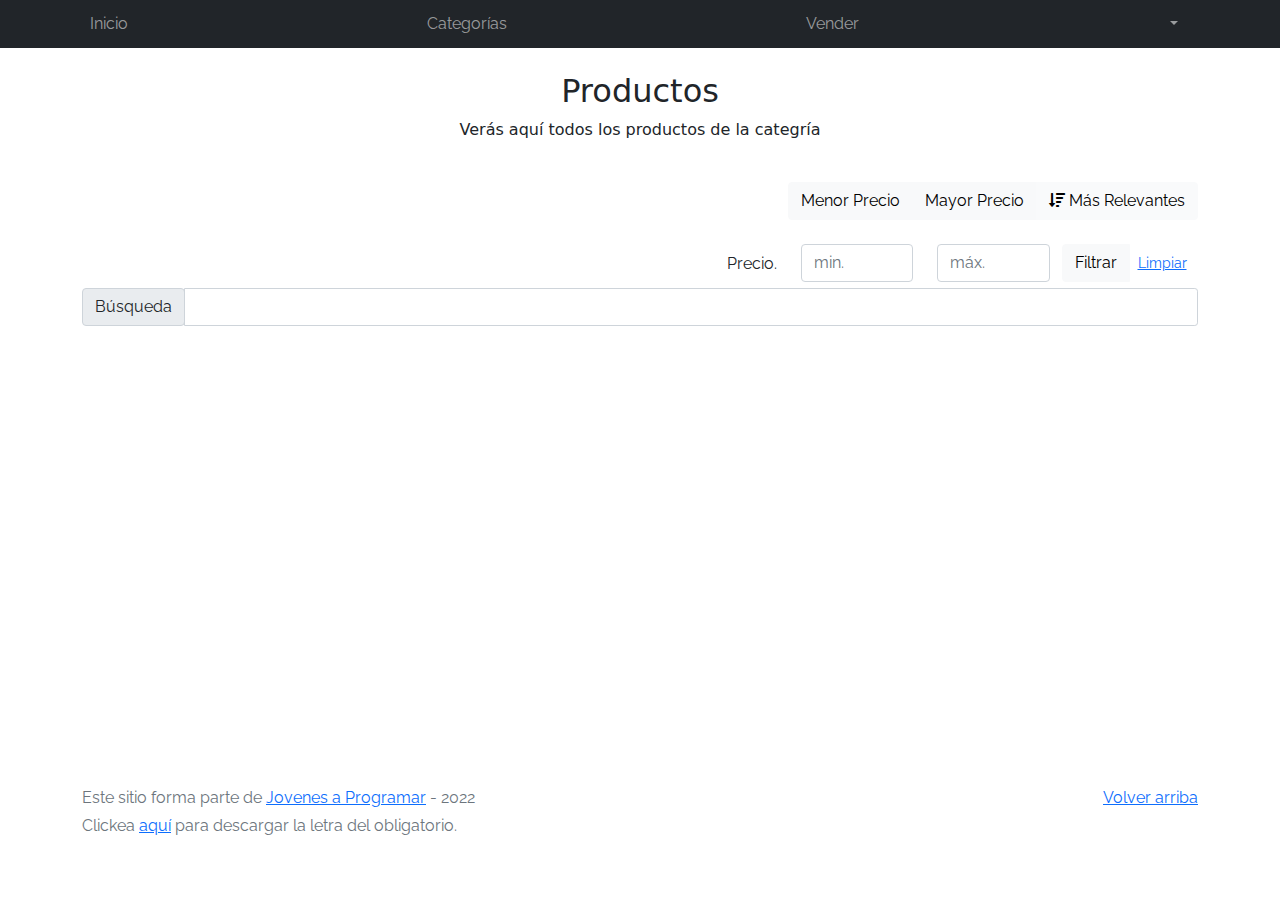
<file: products.html>
<!DOCTYPE html>
<html lang="es">

<head>
  <meta http-equiv="Content-Type" content="text/html; charset=UTF-8">
  <meta name="viewport" content="width=device-width, initial-scale=1, shrink-to-fit=no">
  <title>eMercado - Todo lo que busques está aquí</title>

  <link href="https://fonts.googleapis.com/css?family=Raleway:300,300i,400,400i,700,700i,900,900i" rel="stylesheet">
  <link href="css/font-awesome.min.css" rel="stylesheet">
  <link href="css/bootstrap.min.css" rel="stylesheet">
  <link href="css/styles.css" rel="stylesheet">
</head>

<body>
  <nav class="navbar navbar-expand-lg navbar-dark bg-dark p-1">
    <div class="container">
      <button class="navbar-toggler" type="button" data-bs-toggle="collapse" data-bs-target="#navbarNav"
        aria-controls="navbarNav" aria-expanded="false" aria-label="Toggle navigation">
        <span class="navbar-toggler-icon"></span>
      </button>
      <div class="collapse navbar-collapse" id="navbarNav">
        <ul class="navbar-nav w-100 justify-content-between">
          <li class="nav-item">
            <a class="nav-link" href="init.html">Inicio</a>
          </li>
          <li class="nav-item">
            <a class="nav-link" href="categories.html">Categorías</a>
          </li>
          <li class="nav-item">
            <a class="nav-link" href="sell.html">Vender</a>
          </li>
          <li class="nav-item">
            <div class="container-fluid">
              <button class="navbar-toggler" type="button" data-bs-toggle="collapse"
                data-bs-target="#navbarNavDarkDropdown" aria-controls="navbarNavDarkDropdown" aria-expanded="false"
                aria-label="Toggle navigation">
                <span class="navbar-toggler-icon"></span>
              </button>
              <div class="collapse navbar-collapse" id="navbarNavDarkDropdown">
                <ul class="navbar-nav">
                  <li class="nav-item dropdown">
                    <a class="nav-link dropdown-toggle" href="#" id="showEmail" role="button" data-bs-toggle="dropdown"
                      aria-expanded="false"></a>
                    <ul class="dropdown-menu dropdown-menu-dark" aria-labelledby="navbarDarkDropdownMenuLink">
                      <li><a class="dropdown-item" href="cart.html">Mi carrito</a></li>
                      <li><a class="dropdown-item" href="my-profile.html">Mi perfil</a></li>
                      <li><a onclick="signOut()" class="dropdown-item" href="index.html">Cerrar sesión</a></li>
                    </ul>
                  </li>
                </ul>
              </div>
            </div>
          </li>
        </ul>
      </div>
    </div>
  </nav>
  <main role="main" class="pb-5">
    <div class="text-center p-4">
      <h2>Productos</h2>
      <p>Verás aquí todos los productos de la categría <span id="productsSubtitle"></span></p>
    </div>
    <div class="container">
      <div class="row">

        <div class="col text-end">
          <div class="btn-group btn-group-toggle mb-4" data-bs-toggle="buttons">
            <input type="radio" class="btn-check" name="options" id="sortAscProd">
            <label class="btn btn-light" for="sortAscProd">Menor Precio</label>
            <input type="radio" class="btn-check" name="options" id="sortDescProd">
            <label class="btn btn-light" for="sortDescProd">Mayor Precio</label>
            <input type="radio" class="btn-check" name="options" id="sortBySales" checked>
            <label class="btn btn-light" for="sortBySales"><i class="fas fa-sort-amount-down mr-1"></i> Más
              Relevantes</label>
          </div>
        </div>
      </div>
      <div class="row">
        <div class="col-lg-6 offset-lg-6 col-md-12 mb-1 container">
          <div class="row container p-0 m-0">
            <div class="col">
              <p class="font-weight-normal text-end my-2">Precio.</p>
            </div>
            <div class="col">
              <input class="form-control" type="number" placeholder="min." id="rangeFilterCostMin">
            </div>
            <div class="col">
              <input class="form-control" type="number" placeholder="máx." id="rangeFilterCostMax">
            </div>
            <div class="col-3 p-0">
              <div class="btn-group" role="group">
                <button class="btn btn-light btn-block" id="rangeFilterCost">Filtrar</button>
                <button class="btn btn-link btn-sm" id="clearRangeCostFilter">Limpiar</button>
              </div>
            </div>
          </div>
        </div>
      </div>
      <div class="input-group input-group-sm mb-2 ">
        <div class="input-group-prepend ">
          <span class="input-group-text" id="basic-addon1">Búsqueda</span>
        </div>
        <input type="text" class="form-control" aria-describedby="basic-addon1" id="inputSearch" oninput="search(data)">
      </div>
    </div>
    <div id="products" class="container">
      <div class="row">
        <div class="list-group" id="cat-list-container">
        </div>
      </div>
    </div>
  </main>
  <footer class="text-muted">
    <div class="container">
      <p class="float-end">
        <a href="#">Volver arriba</a>
      </p>
      <p>Este sitio forma parte de <a href="https://jovenesaprogramar.edu.uy/" target="_blank">Jovenes a Programar</a> -
        2022</p>
      <p>Clickea <a target="_blank" href="Letra.pdf">aquí</a> para descargar la letra del obligatorio.</p>
    </div>
  </footer>
  <div id="spinner-wrapper">
    <div class="lds-ring">
      <div></div>
      <div></div>
      <div></div>
      <div></div>
    </div>
  </div>
  <script src="js/bootstrap.bundle.min.js"></script>
  <script src="js/init.js"></script>
  <script src="js/products.js"></script>
</body>

</html>
</file>
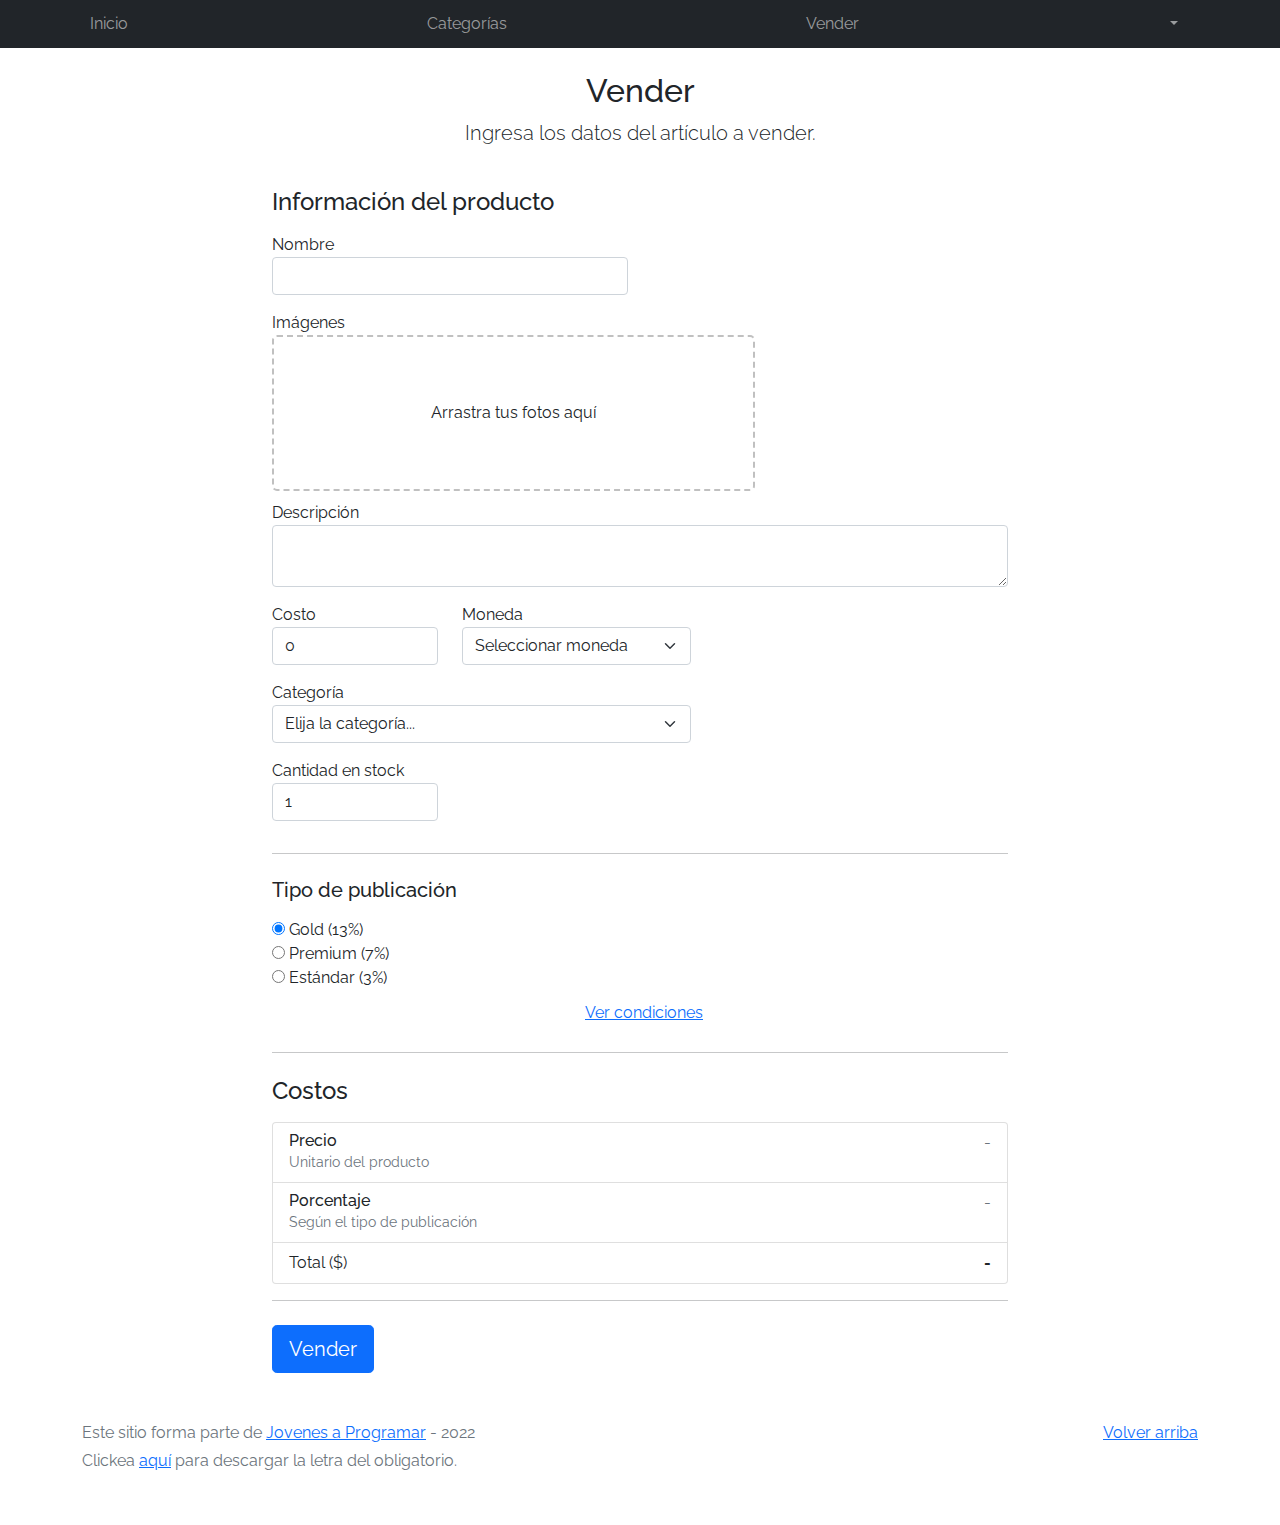
<file: sell.html>
<!DOCTYPE html>
<html lang="es">

<head>
  <meta http-equiv="Content-Type" content="text/html; charset=UTF-8">
  <meta name="viewport" content="width=device-width, initial-scale=1, shrink-to-fit=no">
  <title>eMercado - Todo lo que busques está aquí</title>
  <link href="https://fonts.googleapis.com/css?family=Raleway:300,300i,400,400i,700,700i,900,900i" rel="stylesheet">
  <link href="css/bootstrap.min.css" rel="stylesheet">
  <link href="css/dropzone.css" rel="stylesheet">
  <link href="css/styles.css" rel="stylesheet">
</head>

<body>
  <nav class="navbar navbar-expand-lg navbar-dark bg-dark p-1">
    <div class="container">
      <button class="navbar-toggler" type="button" data-bs-toggle="collapse" data-bs-target="#navbarNav"
        aria-controls="navbarNav" aria-expanded="false" aria-label="Toggle navigation">
        <span class="navbar-toggler-icon"></span>
      </button>
      <div class="collapse navbar-collapse" id="navbarNav">
        <ul class="navbar-nav w-100 justify-content-between">
          <li class="nav-item">
            <a class="nav-link" href="init.html">Inicio</a>
          </li>
          <li class="nav-item">
            <a class="nav-link" href="categories.html">Categorías</a>
          </li>
          <li class="nav-item">
            <a class="nav-link" href="sell.html">Vender</a>
          </li>
          <li class="nav-item">
            <div class="container-fluid">
              <button class="navbar-toggler" type="button" data-bs-toggle="collapse"
                data-bs-target="#navbarNavDarkDropdown" aria-controls="navbarNavDarkDropdown" aria-expanded="false"
                aria-label="Toggle navigation">
                <span class="navbar-toggler-icon"></span>
              </button>
              <div class="collapse navbar-collapse" id="navbarNavDarkDropdown">
                <ul class="navbar-nav">
                  <li class="nav-item dropdown">
                    <a class="nav-link dropdown-toggle" href="#" id="showEmail" role="button" data-bs-toggle="dropdown"
                      aria-expanded="false"></a>
                    <ul class="dropdown-menu dropdown-menu-dark" aria-labelledby="navbarDarkDropdownMenuLink">
                      <li><a class="dropdown-item" href="cart.html">Mi carrito</a></li>
                      <li><a class="dropdown-item" href="my-profile.html">Mi perfil</a></li>
                      <li><a onclick="signOut()" class="dropdown-item" href="index.html">Cerrar sesión</a></li>
                    </ul>
                  </li>
                </ul>
              </div>
            </div>
          </li>
        </ul>
      </div>
    </div>
  </nav>
  <div class="container">
    <div class="text-center p-4">
      <h2>Vender</h2>
      <p class="lead">Ingresa los datos del artículo a vender.</p>
    </div>
    <div class="row justify-content-md-center">
      <div class="col-md-8 order-md-1">
        <h4 class="mb-3">Información del producto</h4>
        <form class="needs-validation" id="sell-info">
          <div class="row">
            <div class="col-md-6 mb-3">
              <label for="productName">Nombre</label>
              <input type="text" class="form-control" id="productName" value="" name="productName">
              <div class="invalid-feedback">
                Ingresa un nombre
              </div>
            </div>
          </div>
          <div class="row">
            <div class="col-md-8 order-md-1">
              <label>Imágenes</label>
              <div class="needsclick dz-clickable" id="file-upload">
                <div class="dz-message needsclick">
                  Arrastra tus fotos aquí<br>
                </div>
              </div>
            </div>
          </div>
          <div class="row">
            <div class="col-md-12 mb-3">
              <label for="productDescription">Descripción</label>
              <textarea name="productDescription" class="form-control" id="productDescription"></textarea>
            </div>
          </div>
          <div class="row">
            <div class="col-md-3 mb-3">
              <label for="productCostInput">Costo</label>
              <input type="number" name="productCostInput" class="form-control" id="productCostInput" placeholder="" required="" value="0"
                min="0">
              <div class="invalid-feedback">
                El costo debe ser mayor que 0.
              </div>
            </div>
            <div class="col-md-4 mb-3">
              <label for="productCurrency">Moneda</label>
              <select name="productCurrency" class="form-select custom-select d-block w-100" id="productCurrency" required>
                <option value="" hidden selected>Seleccionar moneda</option>
                <option>Pesos Uruguayos (UYU)</option>
                <option>Dólares (USD)</option>
              </select>
              <div class="invalid-feedback">
                Ingresa una categoría válida.
              </div>
            </div>
          </div>
          <div class="row">
            <div class="col-md-7 mb-3">
              <label for="productCategory">Categoría</label>
              <select name="productCategory" class="custom-select form-select d-block w-100" id="productCategory">
                <option value="">Elija la categoría...</option>
                <option>Autos</option>
                <option>Juguetes</option>
                <option>Muebles</option>
                <option>Herramientas</option>
                <option>Computadoras</option>
                <option>Vestimenta</option>
              </select>
              <div class="invalid-feedback">
                Por favor ingresa una categoría válida.
              </div>
            </div>
          </div>
          <div class="row">
            <div class="col-md-3 mb-3">
              <label for="productCountInput">Cantidad en stock</label>
              <input type="number" name="productCountInput" class="form-control" id="productCountInput"  required value="1"
                min="0">
              <div class="invalid-feedback">
                La cantidad es requerida.
              </div>
            </div>
          </div>
          <hr class="mb-4">
          <h5 class="mb-3">Tipo de publicación</h5>
          <div class="d-block my-3">
            <div class="custom-control custom-radio">
              <input id="goldradio" name="publicationType" type="radio" class="custom-control-input" checked=""
                required="">
              <label class="custom-control-label" for="goldradio">Gold (13%)</label>
            </div>
            <div class="custom-control custom-radio">
              <input id="premiumradio" name="publicationType" type="radio" class="custom-control-input" required="">
              <label class="custom-control-label" for="premiumradio">Premium (7%)</label>
            </div>
            <div class="custom-control custom-radio">
              <input id="standardradio" name="publicationType" type="radio" class="custom-control-input" required="">
              <label class="custom-control-label" for="standardradio">Estándar (3%)</label>
            </div>
            <div class="row">
              <button type="button" class="m-1 btn btn-link" data-bs-toggle="modal"
                data-bs-target="#contidionsModal">Ver
                condiciones</button>
            </div>
          </div>
          <hr class="mb-4">
          <h4 class="mb-3">Costos</h4>
          <ul class="list-group mb-3">
            <li class="list-group-item d-flex justify-content-between lh-condensed">
              <div>
                <h6 class="my-0">Precio</h6>
                <small class="text-muted">Unitario del producto</small>
              </div>
              <span class="text-muted" id="productCostText">-</span>
            </li>
            <li class="list-group-item d-flex justify-content-between lh-condensed">
              <div>
                <h6 class="my-0">Porcentaje</h6>
                <small class="text-muted">Según el tipo de publicación</small>
              </div>
              <span class="text-muted" id="comissionText">-</span>
            </li>
            <li class="list-group-item d-flex justify-content-between">
              <span>Total ($)</span>
              <strong id="totalCostText">-</strong>
            </li>
          </ul>
          <hr class="mb-4">
          <button class="btn btn-primary btn-lg" type="submit">Vender</button>
        </form>
      </div>
    </div>
  </div>
  <footer class="text-muted">
    <div class="container">
      <p class="float-end">
        <a href="#">Volver arriba</a>
      </p>
      <p>Este sitio forma parte de <a href="https://jovenesaprogramar.edu.uy/" target="_blank">Jovenes a Programar</a> -
        2022</p>
      <p>Clickea <a target="_blank" href="Letra.pdf">aquí</a> para descargar la letra del obligatorio.</p>
    </div>
  </footer>

  <div class="alert alert-primary-dismissible fade" id="alertResult" role="alert">
    <span id="resultSpan"></span>
  </div>

  <div class="modal fade" tabindex="-1" role="dialog" id="contidionsModal">
    <div class="modal-dialog" role="document">
      <div class="modal-content">
        <div class="modal-header">
          <h5 class="modal-title">Condiciones de publicación</h5>
        </div>
        <div class="modal-body">
          <div class="container">
            <div class="row">
              <h5 class="text-warning">Gold (13%)</h5>
              <p class="muted text-justify">Tu producto se verá de forma promocionada en portada, además de las
                condiciones de Premium y Estándar.</p>
            </div>
            <hr>
            <div class="row">
              <h5 class="text-primary">Premium (7%)</h5>
              <p class="muted text-justify">Se mostrará el producto en los primeros lugares de resultados de búsqueda,
                así cómo cuando se ingrese a la categoría que pertenezca.</p>
            </div>
            <hr>
            <div class="row">
              <h5 class="text-secondary">Estándar (3%)</h5>
              <p class="muted text-justify">El producto se listará en la categoría correspondiente, así como en los
                resultados de búsquedas que coincidan con las palabras claves en el nombre.</p>
            </div>
          </div>
        </div>
        <div class="modal-footer">
          <button type="button" class="btn btn-primary" data-bs-dismiss="modal">Cerrar</button>
        </div>
      </div>
    </div>
  </div>
  <div id="spinner-wrapper">
    <div class="lds-ring">
      <div></div>
      <div></div>
      <div></div>
      <div></div>
    </div>
  </div>
  <script src="js/bootstrap.bundle.min.js"></script>
  <script src="js/dropzone.js"></script>
  <script src="js/init.js"></script>
  <script src="js/sell.js"></script>
</body>

</html>
</file>
<file: css/styles.css>
.jumbotron,
.card-body,
.container,
.site-header {
  font-family: 'Raleway', serif !important;
}

.jumbotron .display-4 {
  font-weight: bold;
}

nav a {
  text-decoration: none;
}

.bd-placeholder-img {
  font-size: 1.125rem;
  text-anchor: middle;
  -webkit-user-select: none;
  -moz-user-select: none;
  -ms-user-select: none;
  user-select: none;
}

@media (min-width: 768px) {
  .bd-placeholder-img-lg {
    font-size: 3.5rem;
  }
}

.jumbotron {
  height: 50vh;
  padding: 5em inherit;
  margin-bottom: 0;
  background-color: #53C0FB;
  background: url('../img/cover_back.png');
  background-size: cover;
  background-position: center;
  background-repeat: no-repeat;
  color: black;
  font-weight: bold;
}

@media (min-width: 768px) {
  .jumbotron {
    padding-top: 6rem;
    padding-bottom: 6rem;
  }
}

.jumbotron p:last-child {
  margin-bottom: 0;
}

.jumbotron-heading {
  font-weight: 300;
}

.jumbotron .container {
  max-width: 40rem;
  background-color: rgba(255, 255, 255, 0.5);
  border-radius: 10px;
  text-shadow: 1px 1px 2px grey;
}

.jumbotron .lead {
  font-size: 38px;
}

footer {
  padding-top: 3rem;
  padding-bottom: 3rem;
}

footer p {
  margin-bottom: .25rem;
}

.site-header a {
  color: white;
  transition: ease-in-out color .15s;
}

.site-header .dropdown-menu a {
  color: black;
}

.dropzone {
  border: 2px dashed #0087F7;
  border-radius: 5px;
  background: white;
}

.img-fit {
  max-height: 100%;
}

.alert {
  position: fixed;
  top: 80px;
  width: 50%;
  left: 50%;
  transform: translate(-50%, 0);
}

.lds-ring {
  display: inline-block;
  position: relative;
  width: 64px;
  height: 64px;
  top: 50%;
  left: 50%;
}

.cursor-active {
  cursor: pointer;
}

.left {
  float: left;
  padding: 4px;
  background-color: rgba(255, 255, 255, 0.5);
}

.lds-ring div {
  box-sizing: border-box;
  display: block;
  position: absolute;
  width: 51px;
  height: 51px;
  margin: 6px;
  border: 6px solid #fff;
  border-radius: 50%;
  animation: lds-ring 1.2s cubic-bezier(0.5, 0, 0.5, 1) infinite;
  border-color: #fff transparent transparent transparent;
}

.lds-ring div:nth-child(1) {
  animation-delay: -0.45s;
}

.lds-ring div:nth-child(2) {
  animation-delay: -0.3s;
}

.lds-ring div:nth-child(3) {
  animation-delay: -0.15s;
}

@keyframes lds-ring {
  0% {
    transform: rotate(0deg);
  }

  100% {
    transform: rotate(360deg);
  }
}

.signin {
  width: 100%;
  max-width: 330px;
  padding: 15px;
  margin: auto;
}

#spinner-wrapper {
  position: fixed;
  background-color: rgba(0, 0, 0, 0.5);
  width: 100%;
  height: 100%;
  top: 0;
  left: 0;
  z-index: 1021;
  display: none;
}

main {
  min-height: calc(100vh - 210px);
}

a.custom-card,
a.custom-card:hover {
  color: inherit;
  text-decoration: inherit;
}

.checked {
  color: orange;
}

.carousel-inner {
  width: 640px; 
  height: 360px; 
 }
</file>
<file: css/login.css>
html,
body {
  height: 100%;
  background-color: rgb(248, 249, 250);
}

.login {
  display: flex;
  align-items: center;
  padding-top: 40px;
  padding-bottom: 40px;
  background-color: #f8f9fa;
  text-align: center;
}

.page-signin {
  width: 100%;
  max-width: 330px;
  padding: 15px;
  margin: auto;
}

.page-signin input[type="email"] {
  margin-bottom: -1px;
  border-bottom-right-radius: 0;
  border-bottom-left-radius: 0;
}

.page-signin input[type="password"] {
  margin-bottom: 10px;
  border-top-left-radius: 0;
  border-top-right-radius: 0;
}
</file>
<file: css/dropzone.css>
/*
 * The MIT License
 * Copyright (c) 2012 Matias Meno <m@tias.me>
 */
.dropzone, .dropzone * {
  box-sizing: border-box; }

.dropzone {
  position: relative; }
  .dropzone .dz-preview {
    position: relative;
    display: inline-block;
    width: 120px;
    margin: 0.5em; }
    .dropzone .dz-preview .dz-progress {
      display: block;
      height: 15px;
      border: 1px solid #aaa; }
      .dropzone .dz-preview .dz-progress .dz-upload {
        display: block;
        height: 100%;
        width: 0;
        background: green; }
    .dropzone .dz-preview .dz-error-message {
      color: red;
      display: none; }
    .dropzone .dz-preview.dz-error .dz-error-message, .dropzone .dz-preview.dz-error .dz-error-mark {
      display: block; }
    .dropzone .dz-preview.dz-success .dz-success-mark {
      display: block; }
    .dropzone .dz-preview .dz-error-mark, .dropzone .dz-preview .dz-success-mark {
      position: absolute;
      display: none;
      left: 30px;
      top: 30px;
      width: 54px;
      height: 58px;
      left: 50%;
      margin-left: -27px; }

@-webkit-keyframes passing-through {
  0% {
    opacity: 0;
    -webkit-transform: translateY(40px);
    -moz-transform: translateY(40px);
    -ms-transform: translateY(40px);
    -o-transform: translateY(40px);
    transform: translateY(40px); }
  30%, 70% {
    opacity: 1;
    -webkit-transform: translateY(0px);
    -moz-transform: translateY(0px);
    -ms-transform: translateY(0px);
    -o-transform: translateY(0px);
    transform: translateY(0px); }
  100% {
    opacity: 0;
    -webkit-transform: translateY(-40px);
    -moz-transform: translateY(-40px);
    -ms-transform: translateY(-40px);
    -o-transform: translateY(-40px);
    transform: translateY(-40px); } }
@-moz-keyframes passing-through {
  0% {
    opacity: 0;
    -webkit-transform: translateY(40px);
    -moz-transform: translateY(40px);
    -ms-transform: translateY(40px);
    -o-transform: translateY(40px);
    transform: translateY(40px); }
  30%, 70% {
    opacity: 1;
    -webkit-transform: translateY(0px);
    -moz-transform: translateY(0px);
    -ms-transform: translateY(0px);
    -o-transform: translateY(0px);
    transform: translateY(0px); }
  100% {
    opacity: 0;
    -webkit-transform: translateY(-40px);
    -moz-transform: translateY(-40px);
    -ms-transform: translateY(-40px);
    -o-transform: translateY(-40px);
    transform: translateY(-40px); } }
@keyframes passing-through {
  0% {
    opacity: 0;
    -webkit-transform: translateY(40px);
    -moz-transform: translateY(40px);
    -ms-transform: translateY(40px);
    -o-transform: translateY(40px);
    transform: translateY(40px); }
  30%, 70% {
    opacity: 1;
    -webkit-transform: translateY(0px);
    -moz-transform: translateY(0px);
    -ms-transform: translateY(0px);
    -o-transform: translateY(0px);
    transform: translateY(0px); }
  100% {
    opacity: 0;
    -webkit-transform: translateY(-40px);
    -moz-transform: translateY(-40px);
    -ms-transform: translateY(-40px);
    -o-transform: translateY(-40px);
    transform: translateY(-40px); } }
@-webkit-keyframes slide-in {
  0% {
    opacity: 0;
    -webkit-transform: translateY(40px);
    -moz-transform: translateY(40px);
    -ms-transform: translateY(40px);
    -o-transform: translateY(40px);
    transform: translateY(40px); }
  30% {
    opacity: 1;
    -webkit-transform: translateY(0px);
    -moz-transform: translateY(0px);
    -ms-transform: translateY(0px);
    -o-transform: translateY(0px);
    transform: translateY(0px); } }
@-moz-keyframes slide-in {
  0% {
    opacity: 0;
    -webkit-transform: translateY(40px);
    -moz-transform: translateY(40px);
    -ms-transform: translateY(40px);
    -o-transform: translateY(40px);
    transform: translateY(40px); }
  30% {
    opacity: 1;
    -webkit-transform: translateY(0px);
    -moz-transform: translateY(0px);
    -ms-transform: translateY(0px);
    -o-transform: translateY(0px);
    transform: translateY(0px); } }
@keyframes slide-in {
  0% {
    opacity: 0;
    -webkit-transform: translateY(40px);
    -moz-transform: translateY(40px);
    -ms-transform: translateY(40px);
    -o-transform: translateY(40px);
    transform: translateY(40px); }
  30% {
    opacity: 1;
    -webkit-transform: translateY(0px);
    -moz-transform: translateY(0px);
    -ms-transform: translateY(0px);
    -o-transform: translateY(0px);
    transform: translateY(0px); } }
@-webkit-keyframes pulse {
  0% {
    -webkit-transform: scale(1);
    -moz-transform: scale(1);
    -ms-transform: scale(1);
    -o-transform: scale(1);
    transform: scale(1); }
  10% {
    -webkit-transform: scale(1.1);
    -moz-transform: scale(1.1);
    -ms-transform: scale(1.1);
    -o-transform: scale(1.1);
    transform: scale(1.1); }
  20% {
    -webkit-transform: scale(1);
    -moz-transform: scale(1);
    -ms-transform: scale(1);
    -o-transform: scale(1);
    transform: scale(1); } }
@-moz-keyframes pulse {
  0% {
    -webkit-transform: scale(1);
    -moz-transform: scale(1);
    -ms-transform: scale(1);
    -o-transform: scale(1);
    transform: scale(1); }
  10% {
    -webkit-transform: scale(1.1);
    -moz-transform: scale(1.1);
    -ms-transform: scale(1.1);
    -o-transform: scale(1.1);
    transform: scale(1.1); }
  20% {
    -webkit-transform: scale(1);
    -moz-transform: scale(1);
    -ms-transform: scale(1);
    -o-transform: scale(1);
    transform: scale(1); } }
@keyframes pulse {
  0% {
    -webkit-transform: scale(1);
    -moz-transform: scale(1);
    -ms-transform: scale(1);
    -o-transform: scale(1);
    transform: scale(1); }
  10% {
    -webkit-transform: scale(1.1);
    -moz-transform: scale(1.1);
    -ms-transform: scale(1.1);
    -o-transform: scale(1.1);
    transform: scale(1.1); }
  20% {
    -webkit-transform: scale(1);
    -moz-transform: scale(1);
    -ms-transform: scale(1);
    -o-transform: scale(1);
    transform: scale(1); } }
#file-upload, #file-upload * {
  box-sizing: border-box; }

#file-upload {
  min-height: 150px;
  border: 2px dashed silver;
  border-radius: 5px;
  background: white;
margin-bottom: 10px;}
  #file-upload.dz-clickable {
    cursor: pointer; }
    #file-upload.dz-clickable * {
      cursor: default; }
    #file-upload.dz-clickable .dz-message, #file-upload.dz-clickable .dz-message * {
      cursor: pointer; }
  #file-upload.dz-started .dz-message {
    display: none; }
  #file-upload.dz-drag-hover {
    border-style: solid; }
    #file-upload.dz-drag-hover .dz-message {
      opacity: 0.5; }
  #file-upload .dz-message {
    text-align: center;
    margin: 4em 0; }
  #file-upload .dz-preview {
    position: relative;
    display: inline-block;
    vertical-align: top;
    margin: 16px;
    min-height: 100px; }
    #file-upload .dz-preview:hover {
      z-index: 1000; }
      #file-upload .dz-preview:hover .dz-details {
        opacity: 1; }
    #file-upload .dz-preview.dz-file-preview .dz-image {
      border-radius: 20px;
      background: #999;
      background: linear-gradient(to bottom, #eee, #ddd); }
    #file-upload .dz-preview.dz-file-preview .dz-details {
      opacity: 1; }
    #file-upload .dz-preview.dz-image-preview {
      background: white; }
      #file-upload .dz-preview.dz-image-preview .dz-details {
        -webkit-transition: opacity 0.2s linear;
        -moz-transition: opacity 0.2s linear;
        -ms-transition: opacity 0.2s linear;
        -o-transition: opacity 0.2s linear;
        transition: opacity 0.2s linear; }
    #file-upload .dz-preview .dz-remove {
      font-size: 14px;
      text-align: center;
      display: block;
      cursor: pointer;
      border: none; }
      #file-upload .dz-preview .dz-remove:hover {
        text-decoration: underline; }
    #file-upload .dz-preview:hover .dz-details {
      opacity: 1; }
    #file-upload .dz-preview .dz-details {
      z-index: 20;
      position: absolute;
      top: 0;
      left: 0;
      opacity: 0;
      font-size: 13px;
      min-width: 100%;
      max-width: 100%;
      padding: 2em 1em;
      text-align: center;
      color: rgba(0, 0, 0, 0.9);
      line-height: 150%; }
      #file-upload .dz-preview .dz-details .dz-size {
        margin-bottom: 1em;
        font-size: 16px; }
      #file-upload .dz-preview .dz-details .dz-filename {
        white-space: nowrap; }
        #file-upload .dz-preview .dz-details .dz-filename:hover span {
          border: 1px solid rgba(200, 200, 200, 0.8);
          background-color: rgba(255, 255, 255, 0.8); }
        #file-upload .dz-preview .dz-details .dz-filename:not(:hover) {
          overflow: hidden;
          text-overflow: ellipsis; }
          #file-upload .dz-preview .dz-details .dz-filename:not(:hover) span {
            border: 1px solid transparent; }
      #file-upload .dz-preview .dz-details .dz-filename span, #file-upload .dz-preview .dz-details .dz-size span {
        background-color: rgba(255, 255, 255, 0.4);
        padding: 0 0.4em;
        border-radius: 3px; }
    #file-upload .dz-preview:hover .dz-image img {
      -webkit-transform: scale(1.05, 1.05);
      -moz-transform: scale(1.05, 1.05);
      -ms-transform: scale(1.05, 1.05);
      -o-transform: scale(1.05, 1.05);
      transform: scale(1.05, 1.05);
      -webkit-filter: blur(8px);
      filter: blur(8px); }
    #file-upload .dz-preview .dz-image {
      border-radius: 20px;
      overflow: hidden;
      width: 120px;
      height: 120px;
      position: relative;
      display: block;
      z-index: 10; }
      #file-upload .dz-preview .dz-image img {
        display: block; }
    #file-upload .dz-preview.dz-success .dz-success-mark {
      -webkit-animation: passing-through 3s cubic-bezier(0.77, 0, 0.175, 1);
      -moz-animation: passing-through 3s cubic-bezier(0.77, 0, 0.175, 1);
      -ms-animation: passing-through 3s cubic-bezier(0.77, 0, 0.175, 1);
      -o-animation: passing-through 3s cubic-bezier(0.77, 0, 0.175, 1);
      animation: passing-through 3s cubic-bezier(0.77, 0, 0.175, 1); }
    #file-upload .dz-preview.dz-error .dz-error-mark {
      opacity: 1;
      -webkit-animation: slide-in 3s cubic-bezier(0.77, 0, 0.175, 1);
      -moz-animation: slide-in 3s cubic-bezier(0.77, 0, 0.175, 1);
      -ms-animation: slide-in 3s cubic-bezier(0.77, 0, 0.175, 1);
      -o-animation: slide-in 3s cubic-bezier(0.77, 0, 0.175, 1);
      animation: slide-in 3s cubic-bezier(0.77, 0, 0.175, 1); }
    #file-upload .dz-preview .dz-success-mark, #file-upload .dz-preview .dz-error-mark {
      pointer-events: none;
      opacity: 0;
      z-index: 500;
      position: absolute;
      display: block;
      top: 50%;
      left: 50%;
      margin-left: -27px;
      margin-top: -27px; }
      #file-upload .dz-preview .dz-success-mark svg, #file-upload .dz-preview .dz-error-mark svg {
        display: block;
        width: 54px;
        height: 54px; }
    #file-upload .dz-preview.dz-processing .dz-progress {
      opacity: 1;
      -webkit-transition: all 0.2s linear;
      -moz-transition: all 0.2s linear;
      -ms-transition: all 0.2s linear;
      -o-transition: all 0.2s linear;
      transition: all 0.2s linear; }
    #file-upload .dz-preview.dz-complete .dz-progress {
      opacity: 0;
      -webkit-transition: opacity 0.4s ease-in;
      -moz-transition: opacity 0.4s ease-in;
      -ms-transition: opacity 0.4s ease-in;
      -o-transition: opacity 0.4s ease-in;
      transition: opacity 0.4s ease-in; }
    #file-upload .dz-preview:not(.dz-processing) .dz-progress {
      -webkit-animation: pulse 6s ease infinite;
      -moz-animation: pulse 6s ease infinite;
      -ms-animation: pulse 6s ease infinite;
      -o-animation: pulse 6s ease infinite;
      animation: pulse 6s ease infinite; }
    #file-upload .dz-preview .dz-progress {
      opacity: 1;
      z-index: 1000;
      pointer-events: none;
      position: absolute;
      height: 16px;
      left: 50%;
      top: 50%;
      margin-top: -8px;
      width: 80px;
      margin-left: -40px;
      background: rgba(255, 255, 255, 0.9);
      -webkit-transform: scale(1);
      border-radius: 8px;
      overflow: hidden; }
      #file-upload .dz-preview .dz-progress .dz-upload {
        background: #333;
        background: linear-gradient(to bottom, #666, #444);
        position: absolute;
        top: 0;
        left: 0;
        bottom: 0;
        width: 0;
        -webkit-transition: width 300ms ease-in-out;
        -moz-transition: width 300ms ease-in-out;
        -ms-transition: width 300ms ease-in-out;
        -o-transition: width 300ms ease-in-out;
        transition: width 300ms ease-in-out; }
    #file-upload .dz-preview.dz-error .dz-error-message {
      display: block; }
    #file-upload .dz-preview.dz-error:hover .dz-error-message {
      opacity: 1;
      pointer-events: auto; }
    #file-upload .dz-preview .dz-error-message {
      pointer-events: none;
      z-index: 1000;
      position: absolute;
      display: block;
      display: none;
      opacity: 0;
      -webkit-transition: opacity 0.3s ease;
      -moz-transition: opacity 0.3s ease;
      -ms-transition: opacity 0.3s ease;
      -o-transition: opacity 0.3s ease;
      transition: opacity 0.3s ease;
      border-radius: 8px;
      font-size: 13px;
      top: 130px;
      left: -10px;
      width: 140px;
      background: #be2626;
      background: linear-gradient(to bottom, #be2626, #a92222);
      padding: 0.5em 1.2em;
      color: white; }
      #file-upload .dz-preview .dz-error-message:after {
        content: '';
        position: absolute;
        top: -6px;
        left: 64px;
        width: 0;
        height: 0;
        border-left: 6px solid transparent;
        border-right: 6px solid transparent;
        border-bottom: 6px solid #be2626; }

#file-upload .dz-preview.dz-error .dz-error-message, #file-upload .dz-preview.dz-error .dz-error-mark{
  display: none;
}
</file>
